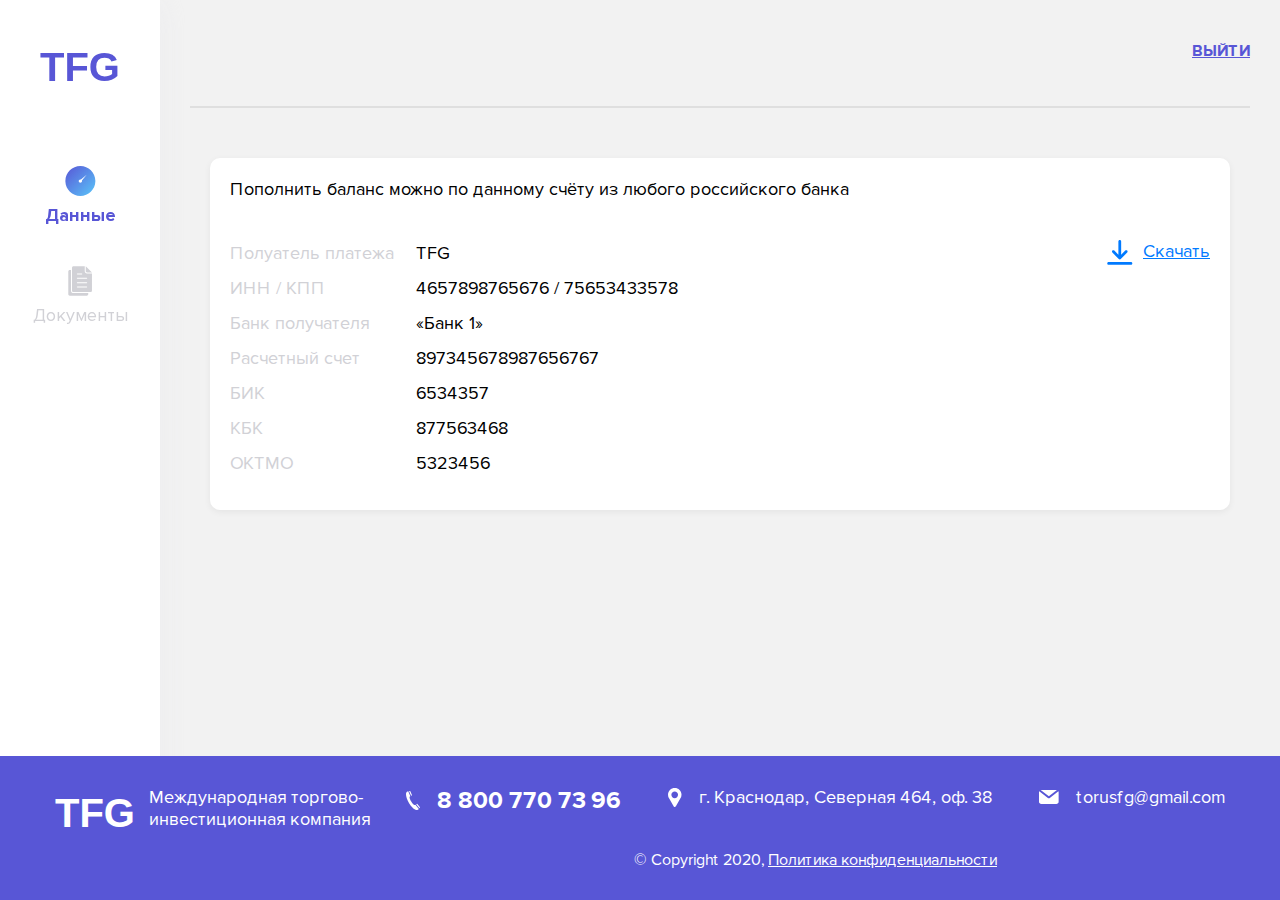
<file: pa-balance.html>
<!DOCTYPE html><html lang="ru">  <head>    <meta charset="utf-8" />    <meta      name="viewport"      content="width=device-width, initial-scale=1, shrink-to-fit=no"    />    <link rel="stylesheet" href="css/style.min.css" />    <title>Главная</title>  </head>  <body class="account">    <div class="container-pa">  <header class="header-account">    <a      onclick="javascript:history.back(); return false;"      class="header-account-crumbs"    >      <svg        width="12"        height="22"        viewBox="0 0 12 22"        fill="none"        xmlns="http://www.w3.org/2000/svg"        class="header-account-crumbs__icon"      >        <g filter="url(#filter0_bd)">          <path            fill-rule="evenodd"            clip-rule="evenodd"            d="M3.62132 10.5L11.5607 2.56066C12.1464 1.97487 12.1464 1.02513 11.5607 0.43934C10.9749 -0.146447 10.0251 -0.146447 9.43934 0.43934L0.43934 9.43934C-0.146447 10.0251 -0.146447 10.9749 0.43934 11.5607L9.43934 20.5607C10.0251 21.1464 10.9749 21.1464 11.5607 20.5607C12.1464 19.9749 12.1464 19.0251 11.5607 18.4393L3.62132 10.5Z"            fill="black"          />        </g>        <defs>          <filter            id="filter0_bd"            x="-27.1828"            y="-27.1828"            width="66.3656"            height="75.3656"            filterUnits="userSpaceOnUse"            color-interpolation-filters="sRGB"          >            <feFlood flood-opacity="0" result="BackgroundImageFix" />            <feGaussianBlur in="BackgroundImage" stdDeviation="13.5914" />            <feComposite              in2="SourceAlpha"              operator="in"              result="effect1_backgroundBlur"            />            <feColorMatrix              in="SourceAlpha"              type="matrix"              values="0 0 0 0 0 0 0 0 0 0 0 0 0 0 0 0 0 0 127 0"            />            <feOffset dy="0.5" />            <feColorMatrix              type="matrix"              values="0 0 0 0 0 0 0 0 0 0 0 0 0 0 0 0 0 0 0.25 0"            />            <feBlend              mode="normal"              in2="effect1_backgroundBlur"              result="effect2_dropShadow"            />            <feBlend              mode="normal"              in="SourceGraphic"              in2="effect2_dropShadow"              result="shape"            />          </filter>        </defs>      </svg>      <span class="header-account-crumbs__text">Пополнить баланс</span>    </a>    <a href="#" class="header-account__exit">выйти</a>    <div class="header-account-mobile">      <a href="index.html" class="header-account-mobile__title">TFG</a>      <span class="header-account-mobile__text">        Международная торгово-<br />инвестиционная компания      </span>    </div>    <div class="header-burger">      <span></span>    </div>  </header>  <div class="account-popup">    <ul class="header-account-group">      <li>        <a href="pa-data.html" class="header-account-group__link">          <svg            width="31"            height="30"            viewBox="0 0 31 30"            fill="none"            xmlns="http://www.w3.org/2000/svg"            class="header-account-group__link-icon"          >            <path              fill-rule="evenodd"              clip-rule="evenodd"              d="M15.3747 0.00415039C23.5542 0.00415039 30.1992 6.55352 30.3631 14.6937L30.3578 15.5202C30.0833 23.5613 23.4822 29.9959 15.3747 29.9959C7.26722 29.9959 0.666844 23.5613 0.392344 15.5205L0.386719 14.6937C0.550594 6.55352 7.19559 0.00415039 15.3747 0.00415039ZM15.3743 16.7603C16.2875 16.7603 17.0273 16.02 17.0273 15.1069C17.0273 14.8984 16.985 14.7012 16.9145 14.5178L21.6578 8.68765L15.9282 13.5559C15.7546 13.4937 15.5697 13.4543 15.3743 13.4543C14.4612 13.4543 13.721 14.1938 13.721 15.1069C13.721 16.0204 14.4612 16.7603 15.3743 16.7603Z"              fill="url(#paint0-mob_linear)"            />            <defs>              <linearGradient                id="paint0-mob_linear"                x1="-14.7514"                y1="15.2999"                x2="15.8401"                y2="45.5759"                gradientUnits="userSpaceOnUse"              >                <stop stop-color="#5856D6" />                <stop offset="1" stop-color="#5AC8FA" />              </linearGradient>            </defs>          </svg>          Данные</a        >      </li>      <li>        <a href="pa-docs.html" class="header-account-group__link">          <svg            class="header-account-group__link-icon"            width="25"            height="30"            viewBox="0 0 25 30"            fill="url(#paint0-mob_linear)"            xmlns="http://www.w3.org/2000/svg"          >            <path              d="M2.99993 24.6429V4H1.74993C0.928502 4 0.285645 4.64286 0.285645 5.46429V28.2857C0.285645 29.1071 0.928502 29.75 1.74993 29.75H18.7856C19.6071 29.75 20.2499 29.1071 20.2499 28.2857V27.1071H5.46422C4.10707 27.1071 2.99993 26 2.99993 24.6429Z"            />            <path              d="M18.9286 6.53571H24L17.75 0.285706V0.32142V5.35713C17.75 5.99999 18.2857 6.53571 18.9286 6.53571Z"            />            <path              fill-rule="evenodd"              clip-rule="evenodd"              d="M16.75 5.35713V0.321411H5.46429C4.64286 0.321411 4 0.964268 4 1.7857V24.6428C4 25.4643 4.64286 26.1071 5.46429 26.1071H22.5C23.3214 26.1071 23.9643 25.4643 23.9643 24.6428V7.5357H18.9286C17.7143 7.5357 16.75 6.57141 16.75 5.35713ZM9.32143 7.42855H13.8571C14.1429 7.42855 14.3571 7.64284 14.3571 7.92855C14.3571 8.21427 14.1429 8.42855 13.8571 8.42855H9.32143C9.03571 8.42855 8.82143 8.21427 8.82143 7.92855C8.78571 7.64284 9.03571 7.42855 9.32143 7.42855ZM9.32143 21.5357H18.7143C18.9643 21.5357 19.2143 21.2857 19.2143 21.0357C19.2143 20.75 19 20.5357 18.7143 20.5357H9.32143C9.03571 20.5357 8.82143 20.75 8.82143 21.0357C8.82143 21.3214 9.03571 21.5357 9.32143 21.5357ZM18.7143 17.1786H9.32143C9.03571 17.1786 8.82143 16.9643 8.82143 16.6786C8.82143 16.3928 9.03571 16.1786 9.32143 16.1786H18.7143C19 16.1786 19.2143 16.3928 19.2143 16.6786C19.2143 16.9643 18.9643 17.1786 18.7143 17.1786ZM18.7143 12.7857C19 12.7857 19.2143 12.5714 19.2143 12.2857C19.2143 12 18.9643 11.7857 18.7143 11.7857H9.32143C9.03571 11.7857 8.82143 12 8.82143 12.2857C8.82143 12.5714 9.03571 12.7857 9.32143 12.7857H18.7143Z"            />            <defs>              <linearGradient                id="paint0-mob_linear"                x1="-14.7514"                y1="15.2999"                x2="15.8401"                y2="45.5759"                gradientUnits="userSpaceOnUse"              >                <stop stop-color="#5856D6" />                <stop offset="1" stop-color="#5AC8FA" />              </linearGradient>            </defs>          </svg>          Документы</a        >      </li>    </ul>  </div></div> <nav class="nav-account">  <a href="index.html" class="nav-account__logo">TFG</a>  <ul class="list-account">    <li class="list-account__item active">      <a href="pa-data.html" class="list-account__link">        <svg          width="31"          height="30"          viewBox="0 0 31 30"          fill="none"          xmlns="http://www.w3.org/2000/svg"          class="list-account__link-icon"        >          <path            fill-rule="evenodd"            clip-rule="evenodd"            d="M15.3747 0.00415039C23.5542 0.00415039 30.1992 6.55352 30.3631 14.6937L30.3578 15.5202C30.0833 23.5613 23.4822 29.9959 15.3747 29.9959C7.26722 29.9959 0.666844 23.5613 0.392344 15.5205L0.386719 14.6937C0.550594 6.55352 7.19559 0.00415039 15.3747 0.00415039ZM15.3743 16.7603C16.2875 16.7603 17.0273 16.02 17.0273 15.1069C17.0273 14.8984 16.985 14.7012 16.9145 14.5178L21.6578 8.68765L15.9282 13.5559C15.7546 13.4937 15.5697 13.4543 15.3743 13.4543C14.4612 13.4543 13.721 14.1938 13.721 15.1069C13.721 16.0204 14.4612 16.7603 15.3743 16.7603Z"            fill="#d1d1d6"          />          <defs>            <linearGradient              id="paint0_linear"              x1="-14.7514"              y1="15.2999"              x2="15.8401"              y2="45.5759"              gradientUnits="userSpaceOnUse"            >              <stop stop-color="#5856D6" />              <stop offset="1" stop-color="#5AC8FA" />            </linearGradient>          </defs>        </svg>        <span class="list-account__link-text">Данные</span>      </a>    </li>    <li class="list-account__item">      <a href="pa-docs.html" class="list-account__link">        <svg          class="list-account__link-icon"          width="25"          height="30"          viewBox="0 0 25 30"          fill="url(#paint0_linear)"          xmlns="http://www.w3.org/2000/svg"        >          <path            d="M2.99993 24.6429V4H1.74993C0.928502 4 0.285645 4.64286 0.285645 5.46429V28.2857C0.285645 29.1071 0.928502 29.75 1.74993 29.75H18.7856C19.6071 29.75 20.2499 29.1071 20.2499 28.2857V27.1071H5.46422C4.10707 27.1071 2.99993 26 2.99993 24.6429Z"          />          <path            d="M18.9286 6.53571H24L17.75 0.285706V0.32142V5.35713C17.75 5.99999 18.2857 6.53571 18.9286 6.53571Z"          />          <path            fill-rule="evenodd"            clip-rule="evenodd"            d="M16.75 5.35713V0.321411H5.46429C4.64286 0.321411 4 0.964268 4 1.7857V24.6428C4 25.4643 4.64286 26.1071 5.46429 26.1071H22.5C23.3214 26.1071 23.9643 25.4643 23.9643 24.6428V7.5357H18.9286C17.7143 7.5357 16.75 6.57141 16.75 5.35713ZM9.32143 7.42855H13.8571C14.1429 7.42855 14.3571 7.64284 14.3571 7.92855C14.3571 8.21427 14.1429 8.42855 13.8571 8.42855H9.32143C9.03571 8.42855 8.82143 8.21427 8.82143 7.92855C8.78571 7.64284 9.03571 7.42855 9.32143 7.42855ZM9.32143 21.5357H18.7143C18.9643 21.5357 19.2143 21.2857 19.2143 21.0357C19.2143 20.75 19 20.5357 18.7143 20.5357H9.32143C9.03571 20.5357 8.82143 20.75 8.82143 21.0357C8.82143 21.3214 9.03571 21.5357 9.32143 21.5357ZM18.7143 17.1786H9.32143C9.03571 17.1786 8.82143 16.9643 8.82143 16.6786C8.82143 16.3928 9.03571 16.1786 9.32143 16.1786H18.7143C19 16.1786 19.2143 16.3928 19.2143 16.6786C19.2143 16.9643 18.9643 17.1786 18.7143 17.1786ZM18.7143 12.7857C19 12.7857 19.2143 12.5714 19.2143 12.2857C19.2143 12 18.9643 11.7857 18.7143 11.7857H9.32143C9.03571 11.7857 8.82143 12 8.82143 12.2857C8.82143 12.5714 9.03571 12.7857 9.32143 12.7857H18.7143Z"          />          <defs>            <linearGradient              id="paint0_linear"              x1="-14.7514"              y1="15.2999"              x2="15.8401"              y2="45.5759"              gradientUnits="userSpaceOnUse"            >              <stop stop-color="#5856D6" />              <stop offset="1" stop-color="#5AC8FA" />            </linearGradient>          </defs>        </svg>        <span class="list-account__link-text">Документы</span>      </a>    </li>  </ul></nav>    <main class="main-account">      <div class="balance-wrapper">        <h3 class="balance-wrapper__title">          Пополнить баланс можно по данному счёту из любого российского банка        </h3>        <div class="balance-inner">          <div class="balance-grid">            <div class="balance-grid__item">              <span class="balance-grid__title">Полуатель платежа</span>            </div>            <div class="balance-grid__item">              <span class="balance-grid__name">TFG</span>            </div>            <div class="balance-grid__item">              <span class="balance-grid__title">ИНН / КПП</span>            </div>            <div class="balance-grid__item">              <span class="balance-grid__name"                >4657898765676 / 75653433578</span              >            </div>            <div class="balance-grid__item">              <span class="balance-grid__title">Банк получателя</span>            </div>            <div class="balance-grid__item">              <span class="balance-grid__name">«Банк 1»</span>            </div>            <div class="balance-grid__item">              <span class="balance-grid__title">Расчетный счет</span>            </div>            <div class="balance-grid__item">              <span class="balance-grid__name">897345678987656767</span>            </div>            <div class="balance-grid__item">              <span class="balance-grid__title">БИК</span>            </div>            <div class="balance-grid__item">              <span class="balance-grid__name">6534357</span>            </div>            <div class="balance-grid__item">              <span class="balance-grid__title">КБК</span>            </div>            <div class="balance-grid__item">              <span class="balance-grid__name">877563468</span>            </div>            <div class="balance-grid__item">              <span class="balance-grid__title">ОКТМО</span>            </div>            <div class="balance-grid__item">              <span class="balance-grid__name">5323456</span>            </div>          </div>          <a href="#" download="" class="balance-inner__download">            <svg              width="26"              height="25"              viewBox="0 0 26 25"              fill="none"              xmlns="http://www.w3.org/2000/svg"            >              <g id="noun_Download_3635352">                <path                  id="Path"                  d="M23.9353 24.8508H1.62033C0.85339 24.8508 0.231445 24.2292 0.231445 23.4619C0.231445 22.6947 0.85339 22.0731 1.62033 22.0731H23.9353C24.7026 22.0731 25.3242 22.6947 25.3242 23.4619C25.3242 24.2292 24.7026 24.8508 23.9353 24.8508Z"                  fill="#007AFF"                />                <path                  id="Path_2"                  d="M20.1889 10.62C19.647 10.0778 18.767 10.0778 18.225 10.62L14.1667 14.6783V1.49363C14.1667 0.726681 13.545 0.104736 12.7778 0.104736C12.0109 0.104736 11.3889 0.726681 11.3889 1.49363V14.6783L7.33088 10.6203C6.78894 10.0781 5.90921 10.0778 5.36671 10.6203C4.82421 11.1628 4.82421 12.042 5.36671 12.5845L11.795 19.0136C11.8592 19.0775 11.9295 19.1353 12.005 19.1858C12.0239 19.1983 12.0453 19.2064 12.0645 19.2181C12.1223 19.2531 12.1806 19.2875 12.2437 19.3136C12.2712 19.3253 12.3012 19.3308 12.3292 19.3403C12.3864 19.36 12.4428 19.3808 12.5028 19.3931C12.5925 19.4111 12.6845 19.4208 12.7775 19.4208C12.8706 19.4208 12.9625 19.4114 13.0523 19.3931C13.1098 19.3814 13.1634 19.3611 13.2181 19.3425C13.2489 19.3322 13.2817 19.3261 13.3117 19.3136C13.3731 19.2881 13.4298 19.2542 13.4862 19.2206C13.507 19.2081 13.5298 19.1995 13.5498 19.1858C13.6256 19.1347 13.6964 19.077 13.7609 19.0125L20.1889 12.5845C20.7314 12.042 20.7314 11.1625 20.1889 10.62Z"                  fill="#007AFF"                />              </g>            </svg>            <span>Скачать</span>          </a>        </div>      </div>    </main>    <footer class="footer-account">  <div class="container">    <div class="footer-account-block">      <h2 class="footer-account__logo">TFG</h2>      <span class="footer-account__name">        Международная торгово-<br />инвестиционная компания      </span>    </div>    <div class="footer-account-block footer-account-contacts">      <ul class="footer-account-list">        <li class="footer-account-list__item">          <a            href="tel:88007707396"            class="footer-account-list__link footer-account-list__link_numbers"          >            <svg              width="14"              height="19"              viewBox="0 0 14 19"              fill="none"              xmlns="http://www.w3.org/2000/svg"            >              <path                d="M5.08097 4.87421L5.73186 4.48254C5.9234 4.37127 6.0049 4.13677 5.92367 3.93069L4.43932 0.381179C4.28761 0.018344 3.7483 -0.0696999 3.06372 0.0505976L5.08097 4.87421Z"                fill="white"              />              <path                d="M9.3814 13.7336L9.01793 13.9523C8.07985 14.5167 6.64738 12.8172 5.25049 10.4957C3.85361 8.17433 3.02281 6.11268 3.96089 5.54821L4.32436 5.3295L2.21372 0.282463C1.79239 0.434739 1.38685 0.62761 1.00283 0.858355C-0.894885 2.00028 -0.0197346 6.93035 2.95637 11.8762C5.93248 16.822 9.87857 19.9042 11.7763 18.7623C12.16 18.5311 12.5204 18.2631 12.8522 17.9621L9.3814 13.7336Z"                fill="white"              />              <path                d="M13.8073 15.9494L11.3662 12.9756C11.2222 12.8073 10.9768 12.7695 10.7888 12.8866L10.1379 13.2783L13.4551 17.3197C13.882 16.7712 14.0568 16.2534 13.8073 15.9494Z"                fill="white"              />            </svg>            <span>8 800 770 73 96</span>          </a>        </li>        <li class="footer-account-list__item">          <div class="footer-account-list__link">            <svg              width="14"              height="19"              viewBox="0 0 14 19"              fill="none"              xmlns="http://www.w3.org/2000/svg"            >              <path                fill-rule="evenodd"                clip-rule="evenodd"                d="M13.5076 6.76498C13.5076 4.90428 12.849 3.31194 11.5317 1.98707C10.2145 0.662432 8.62189 0 6.75382 0C4.88575 0 3.29318 0.662432 1.97591 1.9873C0.658637 3.31194 0 4.9045 0 6.76521C0 8.26824 0.446533 9.61922 1.3396 10.8173L5.76028 18.4753V18.4865H5.77145C6.00967 18.8288 6.33698 19 6.75382 19C7.11841 19 7.42362 18.8549 7.66921 18.5646H7.69154L7.73619 18.4865C7.80317 18.3822 7.85519 18.2929 7.89248 18.2186L12.1457 10.8508C13.0537 9.63017 13.5076 8.26801 13.5076 6.76498ZM9.0423 4.50999C9.68978 5.15769 10.0135 5.94269 10.0135 6.86545C10.0135 7.78844 9.68978 8.57344 9.0423 9.22114C8.39483 9.86861 7.60982 10.1924 6.68684 10.1924C5.77145 10.1924 4.99001 9.86839 4.34254 9.22114C3.69506 8.57344 3.37133 7.78844 3.37133 6.86545C3.37133 5.94269 3.69506 5.15746 4.34254 4.50999C4.99001 3.85537 5.77145 3.52784 6.68684 3.52784C7.6096 3.52784 8.39483 3.85515 9.0423 4.50999Z"                fill="white"              />            </svg>            <span>г. Краснодар, Северная 464, оф. 38</span>          </div>        </li>        <li class="footer-account-list__item">          <a href="mailto:torusfg@gmail.com" class="footer-account-list__link">            <svg              width="20"              height="14"              viewBox="0 0 20 14"              fill="none"              xmlns="http://www.w3.org/2000/svg"            >              <path                fill-rule="evenodd"                clip-rule="evenodd"                d="M2.28911 0H17.3459C17.5589 0 17.7654 0.0295551 17.9614 0.0846532L9.8417 6.28105L1.68531 0.0815773C1.87788 0.0284852 2.08035 0 2.28911 0ZM19.4121 1.30671L10.4614 8.13767C10.1045 8.42052 9.57891 8.42052 9.22198 8.13767L0.226678 1.29882C0.0814436 1.59891 0 1.93512 0 2.28925V11.7108C0 12.9699 1.03015 14 2.28925 14H17.346C18.605 14 19.6353 12.9699 19.6353 11.7108V2.28925C19.6353 1.9382 19.555 1.6048 19.4121 1.30671Z"                fill="white"              />            </svg>            <span>torusfg@gmail.com</span>          </a>        </li>      </ul>      <div class="footer-account-copyright">        <span>&copy; Copyright 2020,</span>        <a href="#">Политика конфиденциальности</a>      </div>    </div>  </div></footer> <script  src="https://code.jquery.com/jquery-3.5.1.slim.min.js"  integrity="sha256-4+XzXVhsDmqanXGHaHvgh1gMQKX40OUvDEBTu8JcmNs="  crossorigin="anonymous"></script><!-- Slick Slider<script type="text/javascript" src="//cdn.jsdelivr.net/npm/slick-carousel@1.8.1/slick/slick.min.js"></script> --><script src="js/script.min.js"></script>  </body></html>
</file>
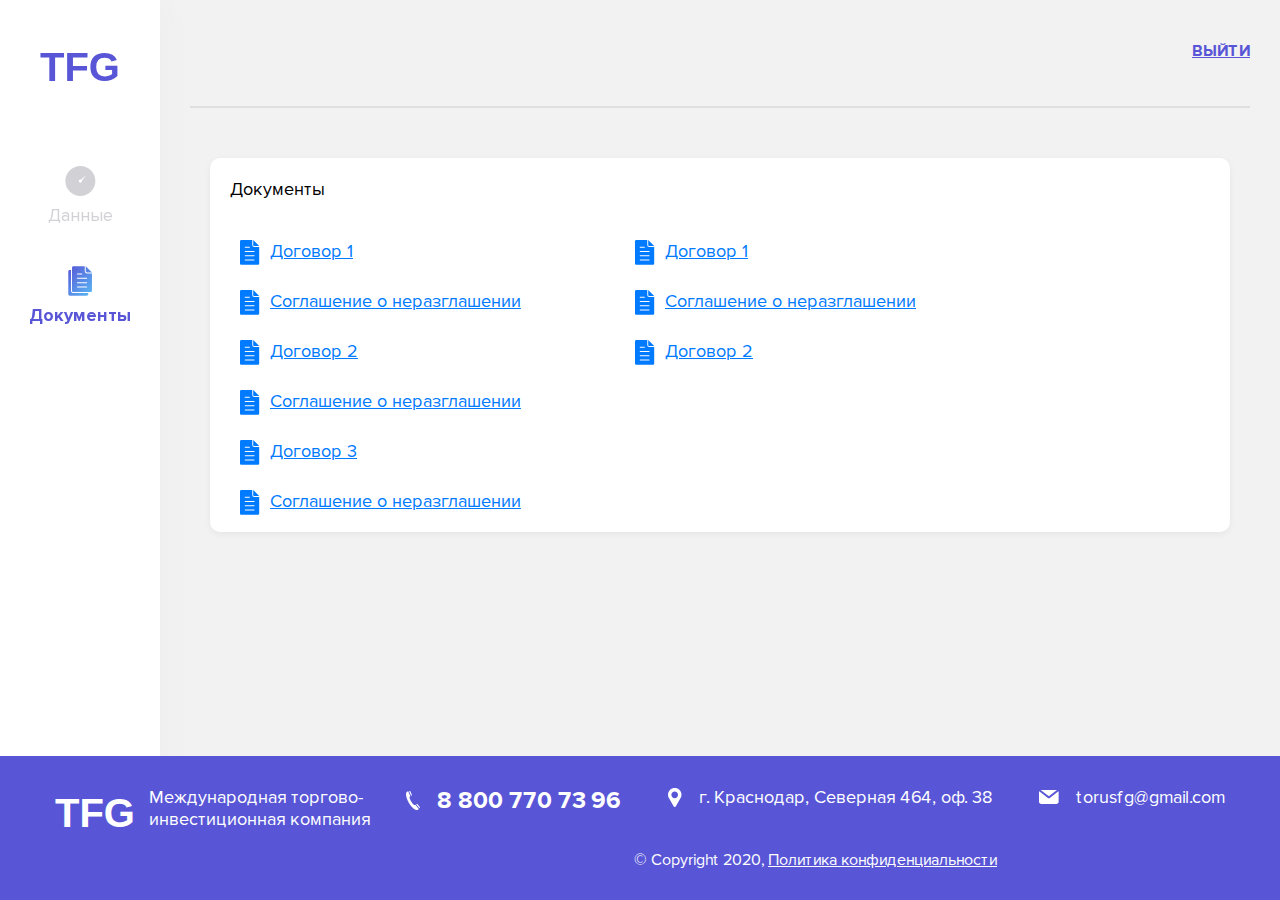
<file: pa-docs.html>
<!DOCTYPE html>
<html lang="ru">
  <head>
    <meta charset="utf-8" />
    <meta
      name="viewport"
      content="width=device-width, initial-scale=1, shrink-to-fit=no"
    />
    <link rel="stylesheet" href="css/style.min.css" />
    <title>Главная</title>
  </head>
  <body class="account">
    <div class="container-pa">
      <header class="header-account">
        <a
          onclick="javascript:history.back(); return false;"
          class="header-account-crumbs"
        >
          <svg
            width="12"
            height="22"
            viewBox="0 0 12 22"
            fill="none"
            xmlns="http://www.w3.org/2000/svg"
            class="header-account-crumbs__icon"
          >
            <g filter="url(#filter0_bd)">
              <path
                fill-rule="evenodd"
                clip-rule="evenodd"
                d="M3.62132 10.5L11.5607 2.56066C12.1464 1.97487 12.1464 1.02513 11.5607 0.43934C10.9749 -0.146447 10.0251 -0.146447 9.43934 0.43934L0.43934 9.43934C-0.146447 10.0251 -0.146447 10.9749 0.43934 11.5607L9.43934 20.5607C10.0251 21.1464 10.9749 21.1464 11.5607 20.5607C12.1464 19.9749 12.1464 19.0251 11.5607 18.4393L3.62132 10.5Z"
                fill="black"
              />
            </g>
            <defs>
              <filter
                id="filter0_bd"
                x="-27.1828"
                y="-27.1828"
                width="66.3656"
                height="75.3656"
                filterUnits="userSpaceOnUse"
                color-interpolation-filters="sRGB"
              >
                <feFlood flood-opacity="0" result="BackgroundImageFix" />
                <feGaussianBlur in="BackgroundImage" stdDeviation="13.5914" />
                <feComposite
                  in2="SourceAlpha"
                  operator="in"
                  result="effect1_backgroundBlur"
                />
                <feColorMatrix
                  in="SourceAlpha"
                  type="matrix"
                  values="0 0 0 0 0 0 0 0 0 0 0 0 0 0 0 0 0 0 127 0"
                />
                <feOffset dy="0.5" />
                <feColorMatrix
                  type="matrix"
                  values="0 0 0 0 0 0 0 0 0 0 0 0 0 0 0 0 0 0 0.25 0"
                />
                <feBlend
                  mode="normal"
                  in2="effect1_backgroundBlur"
                  result="effect2_dropShadow"
                />
                <feBlend
                  mode="normal"
                  in="SourceGraphic"
                  in2="effect2_dropShadow"
                  result="shape"
                />
              </filter>
            </defs>
          </svg>
          <span class="header-account-crumbs__text">Пополнить баланс</span>
        </a>
        <a href="#" class="header-account__exit">выйти</a>
        <div class="header-account-mobile">
          <a href="index.html" class="header-account-mobile__title">TFG</a>
          <span class="header-account-mobile__text">
            Международная торгово-<br />инвестиционная компания
          </span>
        </div>
        <div class="header-burger">
          <span></span>
        </div>
      </header>
      <div class="account-popup">
        <ul class="header-account-group">
          <li>
            <a href="pa-data.html" class="header-account-group__link">
              <svg
                width="31"
                height="30"
                viewBox="0 0 31 30"
                fill="none"
                xmlns="http://www.w3.org/2000/svg"
                class="header-account-group__link-icon"
              >
                <path
                  fill-rule="evenodd"
                  clip-rule="evenodd"
                  d="M15.3747 0.00415039C23.5542 0.00415039 30.1992 6.55352 30.3631 14.6937L30.3578 15.5202C30.0833 23.5613 23.4822 29.9959 15.3747 29.9959C7.26722 29.9959 0.666844 23.5613 0.392344 15.5205L0.386719 14.6937C0.550594 6.55352 7.19559 0.00415039 15.3747 0.00415039ZM15.3743 16.7603C16.2875 16.7603 17.0273 16.02 17.0273 15.1069C17.0273 14.8984 16.985 14.7012 16.9145 14.5178L21.6578 8.68765L15.9282 13.5559C15.7546 13.4937 15.5697 13.4543 15.3743 13.4543C14.4612 13.4543 13.721 14.1938 13.721 15.1069C13.721 16.0204 14.4612 16.7603 15.3743 16.7603Z"
                  fill="url(#paint0-mob_linear)"
                />
                <defs>
                  <linearGradient
                    id="paint0-mob_linear"
                    x1="-14.7514"
                    y1="15.2999"
                    x2="15.8401"
                    y2="45.5759"
                    gradientUnits="userSpaceOnUse"
                  >
                    <stop stop-color="#5856D6" />
                    <stop offset="1" stop-color="#5AC8FA" />
                  </linearGradient>
                </defs>
              </svg>
              Данные</a
            >
          </li>
          <li>
            <a href="pa-docs.html" class="header-account-group__link">
              <svg
                class="header-account-group__link-icon"
                width="25"
                height="30"
                viewBox="0 0 25 30"
                fill="url(#paint0-mob_linear)"
                xmlns="http://www.w3.org/2000/svg"
              >
                <path
                  d="M2.99993 24.6429V4H1.74993C0.928502 4 0.285645 4.64286 0.285645 5.46429V28.2857C0.285645 29.1071 0.928502 29.75 1.74993 29.75H18.7856C19.6071 29.75 20.2499 29.1071 20.2499 28.2857V27.1071H5.46422C4.10707 27.1071 2.99993 26 2.99993 24.6429Z"
                />
                <path
                  d="M18.9286 6.53571H24L17.75 0.285706V0.32142V5.35713C17.75 5.99999 18.2857 6.53571 18.9286 6.53571Z"
                />
                <path
                  fill-rule="evenodd"
                  clip-rule="evenodd"
                  d="M16.75 5.35713V0.321411H5.46429C4.64286 0.321411 4 0.964268 4 1.7857V24.6428C4 25.4643 4.64286 26.1071 5.46429 26.1071H22.5C23.3214 26.1071 23.9643 25.4643 23.9643 24.6428V7.5357H18.9286C17.7143 7.5357 16.75 6.57141 16.75 5.35713ZM9.32143 7.42855H13.8571C14.1429 7.42855 14.3571 7.64284 14.3571 7.92855C14.3571 8.21427 14.1429 8.42855 13.8571 8.42855H9.32143C9.03571 8.42855 8.82143 8.21427 8.82143 7.92855C8.78571 7.64284 9.03571 7.42855 9.32143 7.42855ZM9.32143 21.5357H18.7143C18.9643 21.5357 19.2143 21.2857 19.2143 21.0357C19.2143 20.75 19 20.5357 18.7143 20.5357H9.32143C9.03571 20.5357 8.82143 20.75 8.82143 21.0357C8.82143 21.3214 9.03571 21.5357 9.32143 21.5357ZM18.7143 17.1786H9.32143C9.03571 17.1786 8.82143 16.9643 8.82143 16.6786C8.82143 16.3928 9.03571 16.1786 9.32143 16.1786H18.7143C19 16.1786 19.2143 16.3928 19.2143 16.6786C19.2143 16.9643 18.9643 17.1786 18.7143 17.1786ZM18.7143 12.7857C19 12.7857 19.2143 12.5714 19.2143 12.2857C19.2143 12 18.9643 11.7857 18.7143 11.7857H9.32143C9.03571 11.7857 8.82143 12 8.82143 12.2857C8.82143 12.5714 9.03571 12.7857 9.32143 12.7857H18.7143Z"
                />
                <defs>
                  <linearGradient
                    id="paint0-mob_linear"
                    x1="-14.7514"
                    y1="15.2999"
                    x2="15.8401"
                    y2="45.5759"
                    gradientUnits="userSpaceOnUse"
                  >
                    <stop stop-color="#5856D6" />
                    <stop offset="1" stop-color="#5AC8FA" />
                  </linearGradient>
                </defs>
              </svg>
              Документы</a
            >
          </li>
        </ul>
      </div>
    </div>
    <nav class="nav-account">
      <a href="index.html" class="nav-account__logo">TFG</a>
      <ul class="list-account">
        <li class="list-account__item">
          <a href="pa-data.html" class="list-account__link">
            <svg
              width="31"
              height="30"
              viewBox="0 0 31 30"
              fill="none"
              xmlns="http://www.w3.org/2000/svg"
              class="list-account__link-icon"
            >
              <path
                fill-rule="evenodd"
                clip-rule="evenodd"
                d="M15.3747 0.00415039C23.5542 0.00415039 30.1992 6.55352 30.3631 14.6937L30.3578 15.5202C30.0833 23.5613 23.4822 29.9959 15.3747 29.9959C7.26722 29.9959 0.666844 23.5613 0.392344 15.5205L0.386719 14.6937C0.550594 6.55352 7.19559 0.00415039 15.3747 0.00415039ZM15.3743 16.7603C16.2875 16.7603 17.0273 16.02 17.0273 15.1069C17.0273 14.8984 16.985 14.7012 16.9145 14.5178L21.6578 8.68765L15.9282 13.5559C15.7546 13.4937 15.5697 13.4543 15.3743 13.4543C14.4612 13.4543 13.721 14.1938 13.721 15.1069C13.721 16.0204 14.4612 16.7603 15.3743 16.7603Z"
                fill="#d1d1d6"
              />
              <defs>
                <linearGradient
                  id="paint0_linear"
                  x1="-14.7514"
                  y1="15.2999"
                  x2="15.8401"
                  y2="45.5759"
                  gradientUnits="userSpaceOnUse"
                >
                  <stop stop-color="#5856D6" />
                  <stop offset="1" stop-color="#5AC8FA" />
                </linearGradient>
              </defs>
            </svg>
            <span class="list-account__link-text">Данные</span>
          </a>
        </li>
        <li class="list-account__item active">
          <a href="pa-docs.html" class="list-account__link">
            <svg
              class="list-account__link-icon"
              width="25"
              height="30"
              viewBox="0 0 25 30"
              fill="url(#paint0_linear)"
              xmlns="http://www.w3.org/2000/svg"
            >
              <path
                d="M2.99993 24.6429V4H1.74993C0.928502 4 0.285645 4.64286 0.285645 5.46429V28.2857C0.285645 29.1071 0.928502 29.75 1.74993 29.75H18.7856C19.6071 29.75 20.2499 29.1071 20.2499 28.2857V27.1071H5.46422C4.10707 27.1071 2.99993 26 2.99993 24.6429Z"
              />
              <path
                d="M18.9286 6.53571H24L17.75 0.285706V0.32142V5.35713C17.75 5.99999 18.2857 6.53571 18.9286 6.53571Z"
              />
              <path
                fill-rule="evenodd"
                clip-rule="evenodd"
                d="M16.75 5.35713V0.321411H5.46429C4.64286 0.321411 4 0.964268 4 1.7857V24.6428C4 25.4643 4.64286 26.1071 5.46429 26.1071H22.5C23.3214 26.1071 23.9643 25.4643 23.9643 24.6428V7.5357H18.9286C17.7143 7.5357 16.75 6.57141 16.75 5.35713ZM9.32143 7.42855H13.8571C14.1429 7.42855 14.3571 7.64284 14.3571 7.92855C14.3571 8.21427 14.1429 8.42855 13.8571 8.42855H9.32143C9.03571 8.42855 8.82143 8.21427 8.82143 7.92855C8.78571 7.64284 9.03571 7.42855 9.32143 7.42855ZM9.32143 21.5357H18.7143C18.9643 21.5357 19.2143 21.2857 19.2143 21.0357C19.2143 20.75 19 20.5357 18.7143 20.5357H9.32143C9.03571 20.5357 8.82143 20.75 8.82143 21.0357C8.82143 21.3214 9.03571 21.5357 9.32143 21.5357ZM18.7143 17.1786H9.32143C9.03571 17.1786 8.82143 16.9643 8.82143 16.6786C8.82143 16.3928 9.03571 16.1786 9.32143 16.1786H18.7143C19 16.1786 19.2143 16.3928 19.2143 16.6786C19.2143 16.9643 18.9643 17.1786 18.7143 17.1786ZM18.7143 12.7857C19 12.7857 19.2143 12.5714 19.2143 12.2857C19.2143 12 18.9643 11.7857 18.7143 11.7857H9.32143C9.03571 11.7857 8.82143 12 8.82143 12.2857C8.82143 12.5714 9.03571 12.7857 9.32143 12.7857H18.7143Z"
              />
              <defs>
                <linearGradient
                  id="paint0_linear"
                  x1="-14.7514"
                  y1="15.2999"
                  x2="15.8401"
                  y2="45.5759"
                  gradientUnits="userSpaceOnUse"
                >
                  <stop stop-color="#5856D6" />
                  <stop offset="1" stop-color="#5AC8FA" />
                </linearGradient>
              </defs>
            </svg>
            <span class="list-account__link-text">Документы</span>
          </a>
        </li>
      </ul>
    </nav>

    <main class="main-account">
      <div class="docs-wrapper">
        <h3 class="docs-wrapper__title">Документы</h3>
        <ul class="docs-list">
          <li class="docs-list__item">
            <a href="#" class="docs-list__link" download="">Договор 1</a>
          </li>
          <li class="docs-list__item">
            <a href="#" class="docs-list__link" download=""
              >Соглашение о неразглашении</a
            >
          </li>
          <li class="docs-list__item">
            <a href="#" class="docs-list__link" download="">Договор 2</a>
          </li>
          <li class="docs-list__item">
            <a href="#" class="docs-list__link" download=""
              >Соглашение о неразглашении</a
            >
          </li>
          <li class="docs-list__item">
            <a href="#" class="docs-list__link" download="">Договор 3</a>
          </li>
          <li class="docs-list__item">
            <a href="#" class="docs-list__link" download=""
              >Соглашение о неразглашении</a
            >
          </li>
          <li class="docs-list__item">
            <a href="#" class="docs-list__link" download="">Договор 1</a>
          </li>
          <li class="docs-list__item">
            <a href="#" class="docs-list__link" download=""
              >Соглашение о неразглашении</a
            >
          </li>
          <li class="docs-list__item">
            <a href="#" class="docs-list__link" download="">Договор 2</a>
          </li>
        </ul>
      </div>
    </main>
    <footer class="footer-account">
      <div class="container">
        <div class="footer-account-block">
          <h2 class="footer-account__logo">TFG</h2>
          <span class="footer-account__name">
            Международная торгово-<br />инвестиционная компания
          </span>
        </div>
        <div class="footer-account-block footer-account-contacts">
          <ul class="footer-account-list">
            <li class="footer-account-list__item">
              <a
                href="tel:88007707396"
                class="footer-account-list__link footer-account-list__link_numbers"
              >
                <svg
                  width="14"
                  height="19"
                  viewBox="0 0 14 19"
                  fill="none"
                  xmlns="http://www.w3.org/2000/svg"
                >
                  <path
                    d="M5.08097 4.87421L5.73186 4.48254C5.9234 4.37127 6.0049 4.13677 5.92367 3.93069L4.43932 0.381179C4.28761 0.018344 3.7483 -0.0696999 3.06372 0.0505976L5.08097 4.87421Z"
                    fill="white"
                  />
                  <path
                    d="M9.3814 13.7336L9.01793 13.9523C8.07985 14.5167 6.64738 12.8172 5.25049 10.4957C3.85361 8.17433 3.02281 6.11268 3.96089 5.54821L4.32436 5.3295L2.21372 0.282463C1.79239 0.434739 1.38685 0.62761 1.00283 0.858355C-0.894885 2.00028 -0.0197346 6.93035 2.95637 11.8762C5.93248 16.822 9.87857 19.9042 11.7763 18.7623C12.16 18.5311 12.5204 18.2631 12.8522 17.9621L9.3814 13.7336Z"
                    fill="white"
                  />
                  <path
                    d="M13.8073 15.9494L11.3662 12.9756C11.2222 12.8073 10.9768 12.7695 10.7888 12.8866L10.1379 13.2783L13.4551 17.3197C13.882 16.7712 14.0568 16.2534 13.8073 15.9494Z"
                    fill="white"
                  />
                </svg>
                <span>8 800 770 73 96</span>
              </a>
            </li>
            <li class="footer-account-list__item">
              <div class="footer-account-list__link">
                <svg
                  width="14"
                  height="19"
                  viewBox="0 0 14 19"
                  fill="none"
                  xmlns="http://www.w3.org/2000/svg"
                >
                  <path
                    fill-rule="evenodd"
                    clip-rule="evenodd"
                    d="M13.5076 6.76498C13.5076 4.90428 12.849 3.31194 11.5317 1.98707C10.2145 0.662432 8.62189 0 6.75382 0C4.88575 0 3.29318 0.662432 1.97591 1.9873C0.658637 3.31194 0 4.9045 0 6.76521C0 8.26824 0.446533 9.61922 1.3396 10.8173L5.76028 18.4753V18.4865H5.77145C6.00967 18.8288 6.33698 19 6.75382 19C7.11841 19 7.42362 18.8549 7.66921 18.5646H7.69154L7.73619 18.4865C7.80317 18.3822 7.85519 18.2929 7.89248 18.2186L12.1457 10.8508C13.0537 9.63017 13.5076 8.26801 13.5076 6.76498ZM9.0423 4.50999C9.68978 5.15769 10.0135 5.94269 10.0135 6.86545C10.0135 7.78844 9.68978 8.57344 9.0423 9.22114C8.39483 9.86861 7.60982 10.1924 6.68684 10.1924C5.77145 10.1924 4.99001 9.86839 4.34254 9.22114C3.69506 8.57344 3.37133 7.78844 3.37133 6.86545C3.37133 5.94269 3.69506 5.15746 4.34254 4.50999C4.99001 3.85537 5.77145 3.52784 6.68684 3.52784C7.6096 3.52784 8.39483 3.85515 9.0423 4.50999Z"
                    fill="white"
                  />
                </svg>
                <span>г. Краснодар, Северная 464, оф. 38</span>
              </div>
            </li>
            <li class="footer-account-list__item">
              <a
                href="mailto:torusfg@gmail.com"
                class="footer-account-list__link"
              >
                <svg
                  width="20"
                  height="14"
                  viewBox="0 0 20 14"
                  fill="none"
                  xmlns="http://www.w3.org/2000/svg"
                >
                  <path
                    fill-rule="evenodd"
                    clip-rule="evenodd"
                    d="M2.28911 0H17.3459C17.5589 0 17.7654 0.0295551 17.9614 0.0846532L9.8417 6.28105L1.68531 0.0815773C1.87788 0.0284852 2.08035 0 2.28911 0ZM19.4121 1.30671L10.4614 8.13767C10.1045 8.42052 9.57891 8.42052 9.22198 8.13767L0.226678 1.29882C0.0814436 1.59891 0 1.93512 0 2.28925V11.7108C0 12.9699 1.03015 14 2.28925 14H17.346C18.605 14 19.6353 12.9699 19.6353 11.7108V2.28925C19.6353 1.9382 19.555 1.6048 19.4121 1.30671Z"
                    fill="white"
                  />
                </svg>
                <span>torusfg@gmail.com</span>
              </a>
            </li>
          </ul>
          <div class="footer-account-copyright">
            <span>&copy; Copyright 2020,</span>
            <a href="#">Политика конфиденциальности</a>
          </div>
        </div>
      </div>
    </footer>
    <script
      src="https://code.jquery.com/jquery-3.5.1.slim.min.js"
      integrity="sha256-4+XzXVhsDmqanXGHaHvgh1gMQKX40OUvDEBTu8JcmNs="
      crossorigin="anonymous"
    ></script>
    <!-- Slick Slider
<script
 type="text/javascript"
 src="//cdn.jsdelivr.net/npm/slick-carousel@1.8.1/slick/slick.min.js"
></script> -->
    <script src="js/script.min.js"></script>
  </body>
</html>
</file>
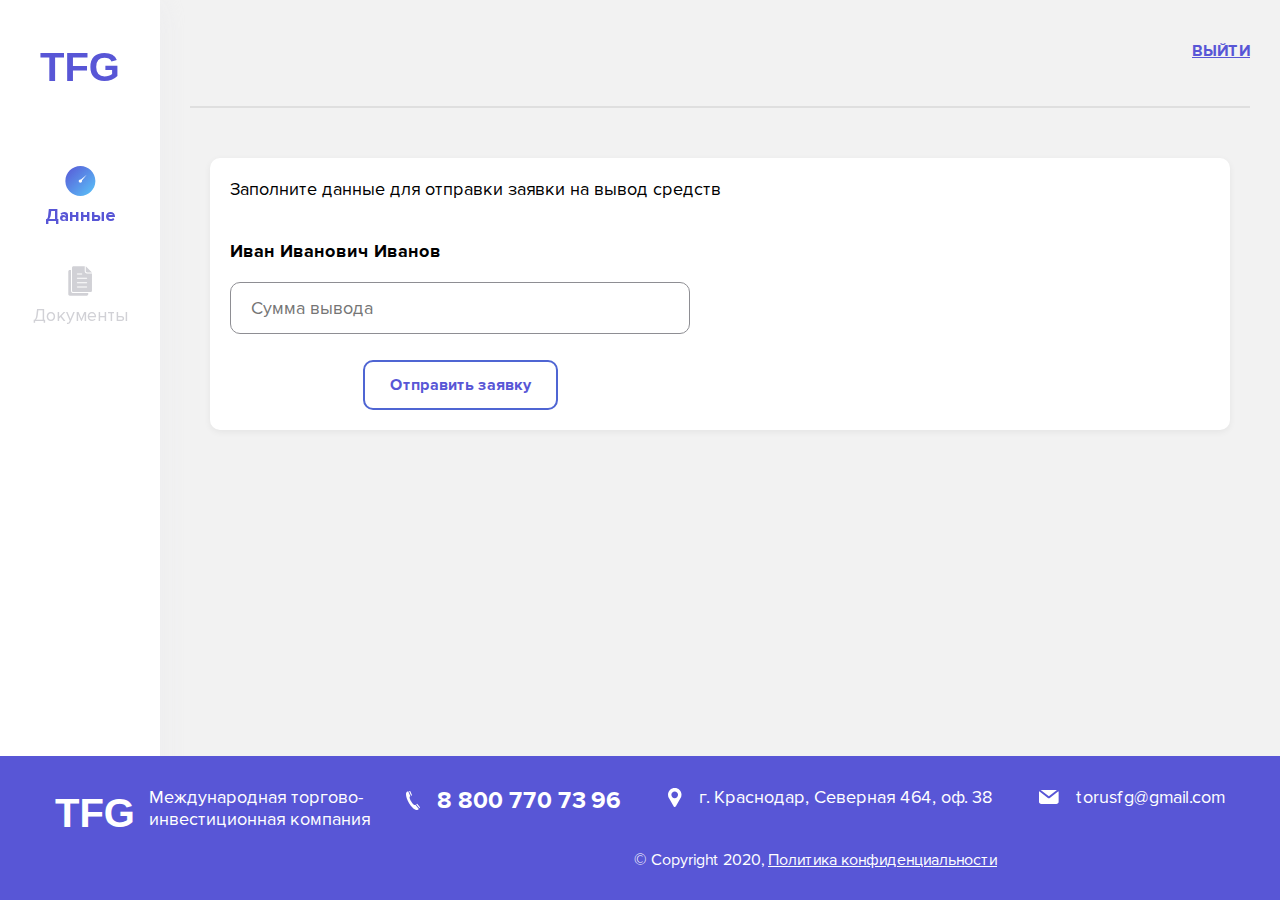
<file: pa-withdraw.html>
<!DOCTYPE html><html lang="ru">  <head>    <meta charset="utf-8" />    <meta      name="viewport"      content="width=device-width, initial-scale=1, shrink-to-fit=no"    />    <link rel="stylesheet" href="css/style.min.css" />    <title>Главная</title>  </head>  <body class="account">    <div class="container-pa">  <header class="header-account">    <a      onclick="javascript:history.back(); return false;"      class="header-account-crumbs"    >      <svg        width="12"        height="22"        viewBox="0 0 12 22"        fill="none"        xmlns="http://www.w3.org/2000/svg"        class="header-account-crumbs__icon"      >        <g filter="url(#filter0_bd)">          <path            fill-rule="evenodd"            clip-rule="evenodd"            d="M3.62132 10.5L11.5607 2.56066C12.1464 1.97487 12.1464 1.02513 11.5607 0.43934C10.9749 -0.146447 10.0251 -0.146447 9.43934 0.43934L0.43934 9.43934C-0.146447 10.0251 -0.146447 10.9749 0.43934 11.5607L9.43934 20.5607C10.0251 21.1464 10.9749 21.1464 11.5607 20.5607C12.1464 19.9749 12.1464 19.0251 11.5607 18.4393L3.62132 10.5Z"            fill="black"          />        </g>        <defs>          <filter            id="filter0_bd"            x="-27.1828"            y="-27.1828"            width="66.3656"            height="75.3656"            filterUnits="userSpaceOnUse"            color-interpolation-filters="sRGB"          >            <feFlood flood-opacity="0" result="BackgroundImageFix" />            <feGaussianBlur in="BackgroundImage" stdDeviation="13.5914" />            <feComposite              in2="SourceAlpha"              operator="in"              result="effect1_backgroundBlur"            />            <feColorMatrix              in="SourceAlpha"              type="matrix"              values="0 0 0 0 0 0 0 0 0 0 0 0 0 0 0 0 0 0 127 0"            />            <feOffset dy="0.5" />            <feColorMatrix              type="matrix"              values="0 0 0 0 0 0 0 0 0 0 0 0 0 0 0 0 0 0 0.25 0"            />            <feBlend              mode="normal"              in2="effect1_backgroundBlur"              result="effect2_dropShadow"            />            <feBlend              mode="normal"              in="SourceGraphic"              in2="effect2_dropShadow"              result="shape"            />          </filter>        </defs>      </svg>      <span class="header-account-crumbs__text">Пополнить баланс</span>    </a>    <a href="#" class="header-account__exit">выйти</a>    <div class="header-account-mobile">      <a href="index.html" class="header-account-mobile__title">TFG</a>      <span class="header-account-mobile__text">        Международная торгово-<br />инвестиционная компания      </span>    </div>    <div class="header-burger">      <span></span>    </div>  </header>  <div class="account-popup">    <ul class="header-account-group">      <li>        <a href="pa-data.html" class="header-account-group__link">          <svg            width="31"            height="30"            viewBox="0 0 31 30"            fill="none"            xmlns="http://www.w3.org/2000/svg"            class="header-account-group__link-icon"          >            <path              fill-rule="evenodd"              clip-rule="evenodd"              d="M15.3747 0.00415039C23.5542 0.00415039 30.1992 6.55352 30.3631 14.6937L30.3578 15.5202C30.0833 23.5613 23.4822 29.9959 15.3747 29.9959C7.26722 29.9959 0.666844 23.5613 0.392344 15.5205L0.386719 14.6937C0.550594 6.55352 7.19559 0.00415039 15.3747 0.00415039ZM15.3743 16.7603C16.2875 16.7603 17.0273 16.02 17.0273 15.1069C17.0273 14.8984 16.985 14.7012 16.9145 14.5178L21.6578 8.68765L15.9282 13.5559C15.7546 13.4937 15.5697 13.4543 15.3743 13.4543C14.4612 13.4543 13.721 14.1938 13.721 15.1069C13.721 16.0204 14.4612 16.7603 15.3743 16.7603Z"              fill="url(#paint0-mob_linear)"            />            <defs>              <linearGradient                id="paint0-mob_linear"                x1="-14.7514"                y1="15.2999"                x2="15.8401"                y2="45.5759"                gradientUnits="userSpaceOnUse"              >                <stop stop-color="#5856D6" />                <stop offset="1" stop-color="#5AC8FA" />              </linearGradient>            </defs>          </svg>          Данные</a        >      </li>      <li>        <a href="pa-docs.html" class="header-account-group__link">          <svg            class="header-account-group__link-icon"            width="25"            height="30"            viewBox="0 0 25 30"            fill="url(#paint0-mob_linear)"            xmlns="http://www.w3.org/2000/svg"          >            <path              d="M2.99993 24.6429V4H1.74993C0.928502 4 0.285645 4.64286 0.285645 5.46429V28.2857C0.285645 29.1071 0.928502 29.75 1.74993 29.75H18.7856C19.6071 29.75 20.2499 29.1071 20.2499 28.2857V27.1071H5.46422C4.10707 27.1071 2.99993 26 2.99993 24.6429Z"            />            <path              d="M18.9286 6.53571H24L17.75 0.285706V0.32142V5.35713C17.75 5.99999 18.2857 6.53571 18.9286 6.53571Z"            />            <path              fill-rule="evenodd"              clip-rule="evenodd"              d="M16.75 5.35713V0.321411H5.46429C4.64286 0.321411 4 0.964268 4 1.7857V24.6428C4 25.4643 4.64286 26.1071 5.46429 26.1071H22.5C23.3214 26.1071 23.9643 25.4643 23.9643 24.6428V7.5357H18.9286C17.7143 7.5357 16.75 6.57141 16.75 5.35713ZM9.32143 7.42855H13.8571C14.1429 7.42855 14.3571 7.64284 14.3571 7.92855C14.3571 8.21427 14.1429 8.42855 13.8571 8.42855H9.32143C9.03571 8.42855 8.82143 8.21427 8.82143 7.92855C8.78571 7.64284 9.03571 7.42855 9.32143 7.42855ZM9.32143 21.5357H18.7143C18.9643 21.5357 19.2143 21.2857 19.2143 21.0357C19.2143 20.75 19 20.5357 18.7143 20.5357H9.32143C9.03571 20.5357 8.82143 20.75 8.82143 21.0357C8.82143 21.3214 9.03571 21.5357 9.32143 21.5357ZM18.7143 17.1786H9.32143C9.03571 17.1786 8.82143 16.9643 8.82143 16.6786C8.82143 16.3928 9.03571 16.1786 9.32143 16.1786H18.7143C19 16.1786 19.2143 16.3928 19.2143 16.6786C19.2143 16.9643 18.9643 17.1786 18.7143 17.1786ZM18.7143 12.7857C19 12.7857 19.2143 12.5714 19.2143 12.2857C19.2143 12 18.9643 11.7857 18.7143 11.7857H9.32143C9.03571 11.7857 8.82143 12 8.82143 12.2857C8.82143 12.5714 9.03571 12.7857 9.32143 12.7857H18.7143Z"            />            <defs>              <linearGradient                id="paint0-mob_linear"                x1="-14.7514"                y1="15.2999"                x2="15.8401"                y2="45.5759"                gradientUnits="userSpaceOnUse"              >                <stop stop-color="#5856D6" />                <stop offset="1" stop-color="#5AC8FA" />              </linearGradient>            </defs>          </svg>          Документы</a        >      </li>    </ul>  </div></div> <nav class="nav-account">  <a href="index.html" class="nav-account__logo">TFG</a>  <ul class="list-account">    <li class="list-account__item active">      <a href="pa-data.html" class="list-account__link">        <svg          width="31"          height="30"          viewBox="0 0 31 30"          fill="none"          xmlns="http://www.w3.org/2000/svg"          class="list-account__link-icon"        >          <path            fill-rule="evenodd"            clip-rule="evenodd"            d="M15.3747 0.00415039C23.5542 0.00415039 30.1992 6.55352 30.3631 14.6937L30.3578 15.5202C30.0833 23.5613 23.4822 29.9959 15.3747 29.9959C7.26722 29.9959 0.666844 23.5613 0.392344 15.5205L0.386719 14.6937C0.550594 6.55352 7.19559 0.00415039 15.3747 0.00415039ZM15.3743 16.7603C16.2875 16.7603 17.0273 16.02 17.0273 15.1069C17.0273 14.8984 16.985 14.7012 16.9145 14.5178L21.6578 8.68765L15.9282 13.5559C15.7546 13.4937 15.5697 13.4543 15.3743 13.4543C14.4612 13.4543 13.721 14.1938 13.721 15.1069C13.721 16.0204 14.4612 16.7603 15.3743 16.7603Z"            fill="#d1d1d6"          />          <defs>            <linearGradient              id="paint0_linear"              x1="-14.7514"              y1="15.2999"              x2="15.8401"              y2="45.5759"              gradientUnits="userSpaceOnUse"            >              <stop stop-color="#5856D6" />              <stop offset="1" stop-color="#5AC8FA" />            </linearGradient>          </defs>        </svg>        <span class="list-account__link-text">Данные</span>      </a>    </li>    <li class="list-account__item">      <a href="pa-docs.html" class="list-account__link">        <svg          class="list-account__link-icon"          width="25"          height="30"          viewBox="0 0 25 30"          fill="url(#paint0_linear)"          xmlns="http://www.w3.org/2000/svg"        >          <path            d="M2.99993 24.6429V4H1.74993C0.928502 4 0.285645 4.64286 0.285645 5.46429V28.2857C0.285645 29.1071 0.928502 29.75 1.74993 29.75H18.7856C19.6071 29.75 20.2499 29.1071 20.2499 28.2857V27.1071H5.46422C4.10707 27.1071 2.99993 26 2.99993 24.6429Z"          />          <path            d="M18.9286 6.53571H24L17.75 0.285706V0.32142V5.35713C17.75 5.99999 18.2857 6.53571 18.9286 6.53571Z"          />          <path            fill-rule="evenodd"            clip-rule="evenodd"            d="M16.75 5.35713V0.321411H5.46429C4.64286 0.321411 4 0.964268 4 1.7857V24.6428C4 25.4643 4.64286 26.1071 5.46429 26.1071H22.5C23.3214 26.1071 23.9643 25.4643 23.9643 24.6428V7.5357H18.9286C17.7143 7.5357 16.75 6.57141 16.75 5.35713ZM9.32143 7.42855H13.8571C14.1429 7.42855 14.3571 7.64284 14.3571 7.92855C14.3571 8.21427 14.1429 8.42855 13.8571 8.42855H9.32143C9.03571 8.42855 8.82143 8.21427 8.82143 7.92855C8.78571 7.64284 9.03571 7.42855 9.32143 7.42855ZM9.32143 21.5357H18.7143C18.9643 21.5357 19.2143 21.2857 19.2143 21.0357C19.2143 20.75 19 20.5357 18.7143 20.5357H9.32143C9.03571 20.5357 8.82143 20.75 8.82143 21.0357C8.82143 21.3214 9.03571 21.5357 9.32143 21.5357ZM18.7143 17.1786H9.32143C9.03571 17.1786 8.82143 16.9643 8.82143 16.6786C8.82143 16.3928 9.03571 16.1786 9.32143 16.1786H18.7143C19 16.1786 19.2143 16.3928 19.2143 16.6786C19.2143 16.9643 18.9643 17.1786 18.7143 17.1786ZM18.7143 12.7857C19 12.7857 19.2143 12.5714 19.2143 12.2857C19.2143 12 18.9643 11.7857 18.7143 11.7857H9.32143C9.03571 11.7857 8.82143 12 8.82143 12.2857C8.82143 12.5714 9.03571 12.7857 9.32143 12.7857H18.7143Z"          />          <defs>            <linearGradient              id="paint0_linear"              x1="-14.7514"              y1="15.2999"              x2="15.8401"              y2="45.5759"              gradientUnits="userSpaceOnUse"            >              <stop stop-color="#5856D6" />              <stop offset="1" stop-color="#5AC8FA" />            </linearGradient>          </defs>        </svg>        <span class="list-account__link-text">Документы</span>      </a>    </li>  </ul></nav>    <main class="main-account">      <div class="withdraw-wrapper">        <h3 class="withdraw-wrapper__title">          Заполните данные для отправки заявки на вывод средств        </h3>        <form action="#" class="withdraw-form">          <h4 class="withdraw-form__username">Иван Иванович Иванов</h4>          <input            type="number"            class="withdraw-form__input"            placeholder="Сумма вывода"            required          />          <input            type="submit"            value="Отправить заявку"            class="withdraw-form__submit"          />        </form>      </div>    </main>    <footer class="footer-account">  <div class="container">    <div class="footer-account-block">      <h2 class="footer-account__logo">TFG</h2>      <span class="footer-account__name">        Международная торгово-<br />инвестиционная компания      </span>    </div>    <div class="footer-account-block footer-account-contacts">      <ul class="footer-account-list">        <li class="footer-account-list__item">          <a            href="tel:88007707396"            class="footer-account-list__link footer-account-list__link_numbers"          >            <svg              width="14"              height="19"              viewBox="0 0 14 19"              fill="none"              xmlns="http://www.w3.org/2000/svg"            >              <path                d="M5.08097 4.87421L5.73186 4.48254C5.9234 4.37127 6.0049 4.13677 5.92367 3.93069L4.43932 0.381179C4.28761 0.018344 3.7483 -0.0696999 3.06372 0.0505976L5.08097 4.87421Z"                fill="white"              />              <path                d="M9.3814 13.7336L9.01793 13.9523C8.07985 14.5167 6.64738 12.8172 5.25049 10.4957C3.85361 8.17433 3.02281 6.11268 3.96089 5.54821L4.32436 5.3295L2.21372 0.282463C1.79239 0.434739 1.38685 0.62761 1.00283 0.858355C-0.894885 2.00028 -0.0197346 6.93035 2.95637 11.8762C5.93248 16.822 9.87857 19.9042 11.7763 18.7623C12.16 18.5311 12.5204 18.2631 12.8522 17.9621L9.3814 13.7336Z"                fill="white"              />              <path                d="M13.8073 15.9494L11.3662 12.9756C11.2222 12.8073 10.9768 12.7695 10.7888 12.8866L10.1379 13.2783L13.4551 17.3197C13.882 16.7712 14.0568 16.2534 13.8073 15.9494Z"                fill="white"              />            </svg>            <span>8 800 770 73 96</span>          </a>        </li>        <li class="footer-account-list__item">          <div class="footer-account-list__link">            <svg              width="14"              height="19"              viewBox="0 0 14 19"              fill="none"              xmlns="http://www.w3.org/2000/svg"            >              <path                fill-rule="evenodd"                clip-rule="evenodd"                d="M13.5076 6.76498C13.5076 4.90428 12.849 3.31194 11.5317 1.98707C10.2145 0.662432 8.62189 0 6.75382 0C4.88575 0 3.29318 0.662432 1.97591 1.9873C0.658637 3.31194 0 4.9045 0 6.76521C0 8.26824 0.446533 9.61922 1.3396 10.8173L5.76028 18.4753V18.4865H5.77145C6.00967 18.8288 6.33698 19 6.75382 19C7.11841 19 7.42362 18.8549 7.66921 18.5646H7.69154L7.73619 18.4865C7.80317 18.3822 7.85519 18.2929 7.89248 18.2186L12.1457 10.8508C13.0537 9.63017 13.5076 8.26801 13.5076 6.76498ZM9.0423 4.50999C9.68978 5.15769 10.0135 5.94269 10.0135 6.86545C10.0135 7.78844 9.68978 8.57344 9.0423 9.22114C8.39483 9.86861 7.60982 10.1924 6.68684 10.1924C5.77145 10.1924 4.99001 9.86839 4.34254 9.22114C3.69506 8.57344 3.37133 7.78844 3.37133 6.86545C3.37133 5.94269 3.69506 5.15746 4.34254 4.50999C4.99001 3.85537 5.77145 3.52784 6.68684 3.52784C7.6096 3.52784 8.39483 3.85515 9.0423 4.50999Z"                fill="white"              />            </svg>            <span>г. Краснодар, Северная 464, оф. 38</span>          </div>        </li>        <li class="footer-account-list__item">          <a href="mailto:torusfg@gmail.com" class="footer-account-list__link">            <svg              width="20"              height="14"              viewBox="0 0 20 14"              fill="none"              xmlns="http://www.w3.org/2000/svg"            >              <path                fill-rule="evenodd"                clip-rule="evenodd"                d="M2.28911 0H17.3459C17.5589 0 17.7654 0.0295551 17.9614 0.0846532L9.8417 6.28105L1.68531 0.0815773C1.87788 0.0284852 2.08035 0 2.28911 0ZM19.4121 1.30671L10.4614 8.13767C10.1045 8.42052 9.57891 8.42052 9.22198 8.13767L0.226678 1.29882C0.0814436 1.59891 0 1.93512 0 2.28925V11.7108C0 12.9699 1.03015 14 2.28925 14H17.346C18.605 14 19.6353 12.9699 19.6353 11.7108V2.28925C19.6353 1.9382 19.555 1.6048 19.4121 1.30671Z"                fill="white"              />            </svg>            <span>torusfg@gmail.com</span>          </a>        </li>      </ul>      <div class="footer-account-copyright">        <span>&copy; Copyright 2020,</span>        <a href="#">Политика конфиденциальности</a>      </div>    </div>  </div></footer> <script  src="https://code.jquery.com/jquery-3.5.1.slim.min.js"  integrity="sha256-4+XzXVhsDmqanXGHaHvgh1gMQKX40OUvDEBTu8JcmNs="  crossorigin="anonymous"></script><!-- Slick Slider<script type="text/javascript" src="//cdn.jsdelivr.net/npm/slick-carousel@1.8.1/slick/slick.min.js"></script> --><script src="js/script.min.js"></script>  </body></html>
</file>
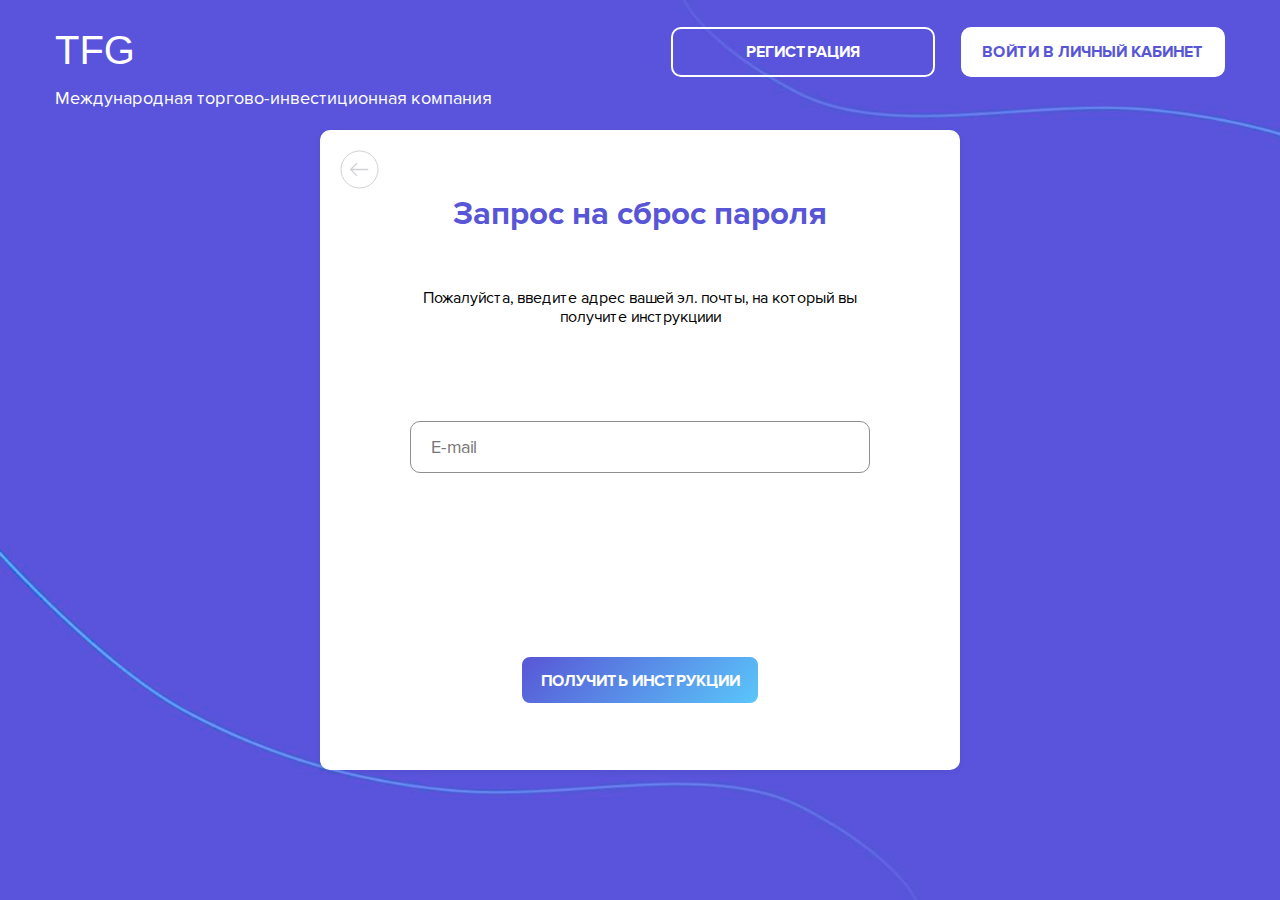
<file: sign-in-forgot.html>
<!DOCTYPE html><html lang="ru">  <head>    <meta charset="utf-8" />    <meta      name="viewport"      content="width=device-width, initial-scale=1, shrink-to-fit=no"    />    <link rel="stylesheet" href="css/sign.min.css" />    <title>Главная</title>  </head>  <body class="sign sign-forgot">    <div class="container">  <header class="header-sign">    <a href="index.html" class="header-sign__logo">TFG</a>    <div class="header-sign-group">      <a href="sign-up.html" class="header-sign__button">регистрация</a>      <a href="sign-in.html" class="header-sign__button"        >войти в личный кабинет</a      >    </div>    <span class="header-sign__name"      >Международная торгово-инвестиционная компания</span    >    <div class="header-burger">      <span></span>    </div>  </header>  <div class="sign-popup">    <div class="header-sign-group">      <a href="sign-up.html" class="header-sign__button">регистрация</a>      <a href="sign-in.html" class="header-sign__button"        >войти в личный кабинет</a      >    </div>  </div></div>    <main class="main-sign">      <a        onclick="javascript:history.back(); return false;"        class="sign-forgot__back"        ><svg          width="39"          height="39"          viewBox="0 0 39 39"          fill="none"          xmlns="http://www.w3.org/2000/svg"        >          <path            d="M16.0178 13.2355C16.1767 13.0449 16.4297 12.9605 16.6711 13.0175C16.9126 13.0745 17.1011 13.263 17.1581 13.5045C17.2151 13.746 17.1307 13.9989 16.9402 14.1578L12.2345 18.869H27.7885C28.1372 18.8875 28.4104 19.1756 28.4104 19.5248C28.4104 19.8739 28.1372 20.1621 27.7885 20.1806H12.2345L16.9475 24.8862C17.194 25.1443 17.194 25.5505 16.9475 25.8086C16.8254 25.9311 16.6594 26 16.4864 26C16.3133 26 16.1474 25.9311 16.0252 25.8086L10.1961 19.9795C10.0708 19.8588 9.99995 19.6923 9.99995 19.5183C9.99995 19.3443 10.0708 19.1778 10.1961 19.0572L16.0178 13.2355Z"            fill="#D1D1D6"          />          <circle cx="19.5" cy="19.5" r="18.5" stroke="#D1D1D6" />        </svg>      </a>      <h1 class="main-sign__title sign-forgot__title">        Запрос на сброс пароля      </h1>      <form action="#" class="main-sign-form sign-form">        <span class="sign-forgot__note"          >Пожалуйста, введите адрес вашей эл. почты, на который вы получите          инструкциии</span        >        <input          required          type="email"          placeholder="E-mail"          class="sign-form__input"        />        <input          type="submit"          value="ПОЛУЧИТЬ ИНСТРУКЦИИ"          class="sign-form__submit"        />      </form>    </main>    <script  src="https://code.jquery.com/jquery-3.5.1.slim.min.js"  integrity="sha256-4+XzXVhsDmqanXGHaHvgh1gMQKX40OUvDEBTu8JcmNs="  crossorigin="anonymous"></script><!-- Slick Slider<script type="text/javascript" src="//cdn.jsdelivr.net/npm/slick-carousel@1.8.1/slick/slick.min.js"></script> --><script src="js/script.min.js"></script>  </body></html>
</file>
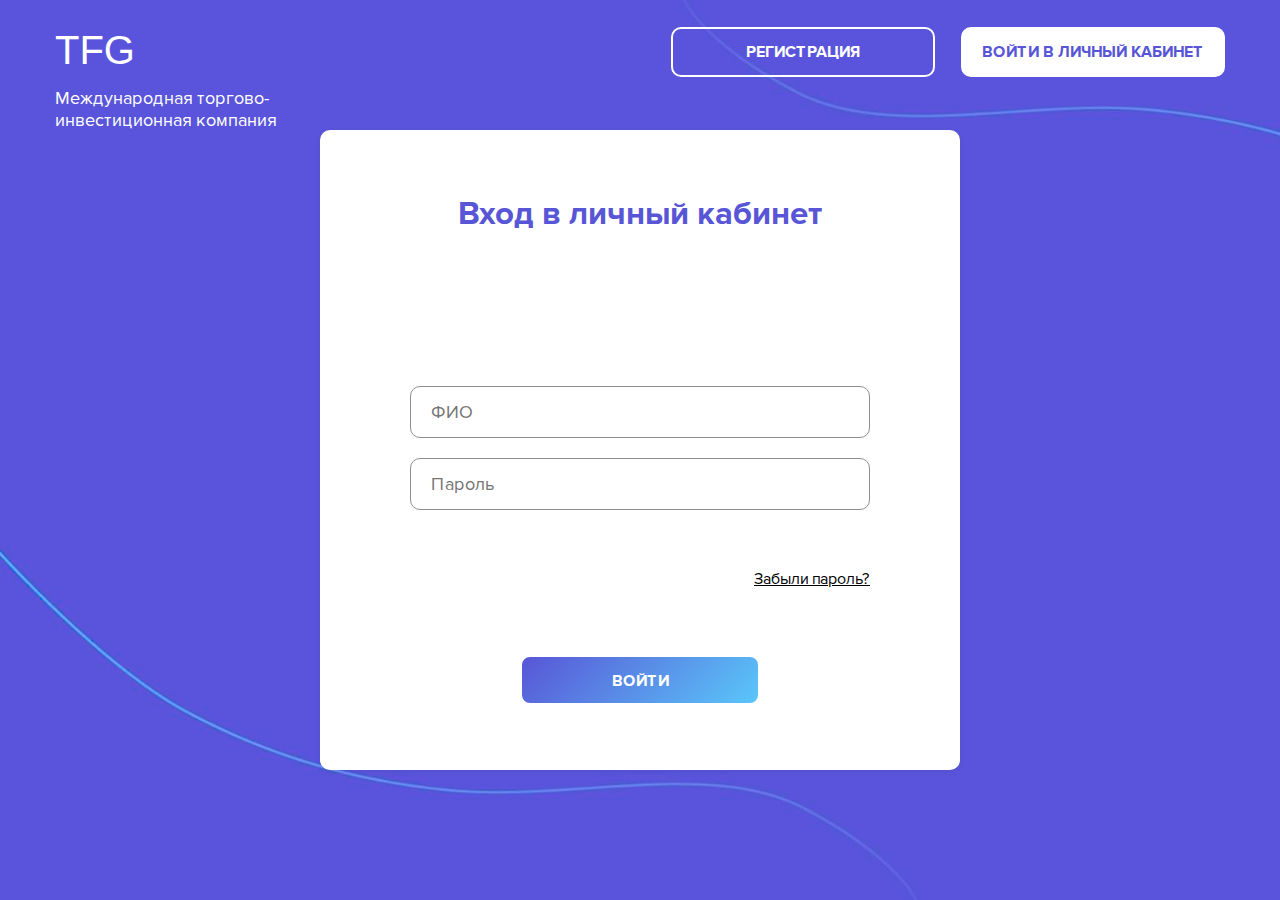
<file: sign-in.html>
<!DOCTYPE html><html lang="ru">  <head>    <meta charset="utf-8" />    <meta      name="viewport"      content="width=device-width, initial-scale=1, shrink-to-fit=no"    />    <link rel="stylesheet" href="css/sign.min.css" />    <title>Главная</title>  </head>  <body class="sign">    <div class="container">  <header class="header-sign">    <a href="index.html" class="header-sign__logo">TFG</a>    <div class="header-sign-group">      <a href="sign-up.html" class="header-sign__button">регистрация</a>      <a href="sign-in.html" class="header-sign__button"        >войти в личный кабинет</a      >    </div>    <span class="header-sign__name"      >Международная торгово-<br />инвестиционная компания</span    >    <div class="header-burger">      <span></span>    </div>  </header>  <div class="sign-popup">    <div class="header-sign-group">      <a href="sign-up.html" class="header-sign__button">регистрация</a>      <a href="sign-in.html" class="header-sign__button"        >войти в личный кабинет</a      >    </div>  </div></div>    <main class="main-sign">      <h1 class="main-sign__title sign-in__title">Вход в личный кабинет</h1>      <form action="#" class="main-sign-form sign-form">        <input          type="text"          required          placeholder="ФИО"          class="sign-form__input"        />        <input          type="password"          required          placeholder="Пароль"          class="sign-form__input"        />        <a href="sign-in-forgot.html" class="sign-form__forgot"          >Забыли пароль?</a        >        <input type="submit" value="Войти" class="sign-form__submit" />      </form>    </main>    <script  src="https://code.jquery.com/jquery-3.5.1.slim.min.js"  integrity="sha256-4+XzXVhsDmqanXGHaHvgh1gMQKX40OUvDEBTu8JcmNs="  crossorigin="anonymous"></script><!-- Slick Slider<script type="text/javascript" src="//cdn.jsdelivr.net/npm/slick-carousel@1.8.1/slick/slick.min.js"></script> --><script src="js/script.min.js"></script>  </body></html>
</file>
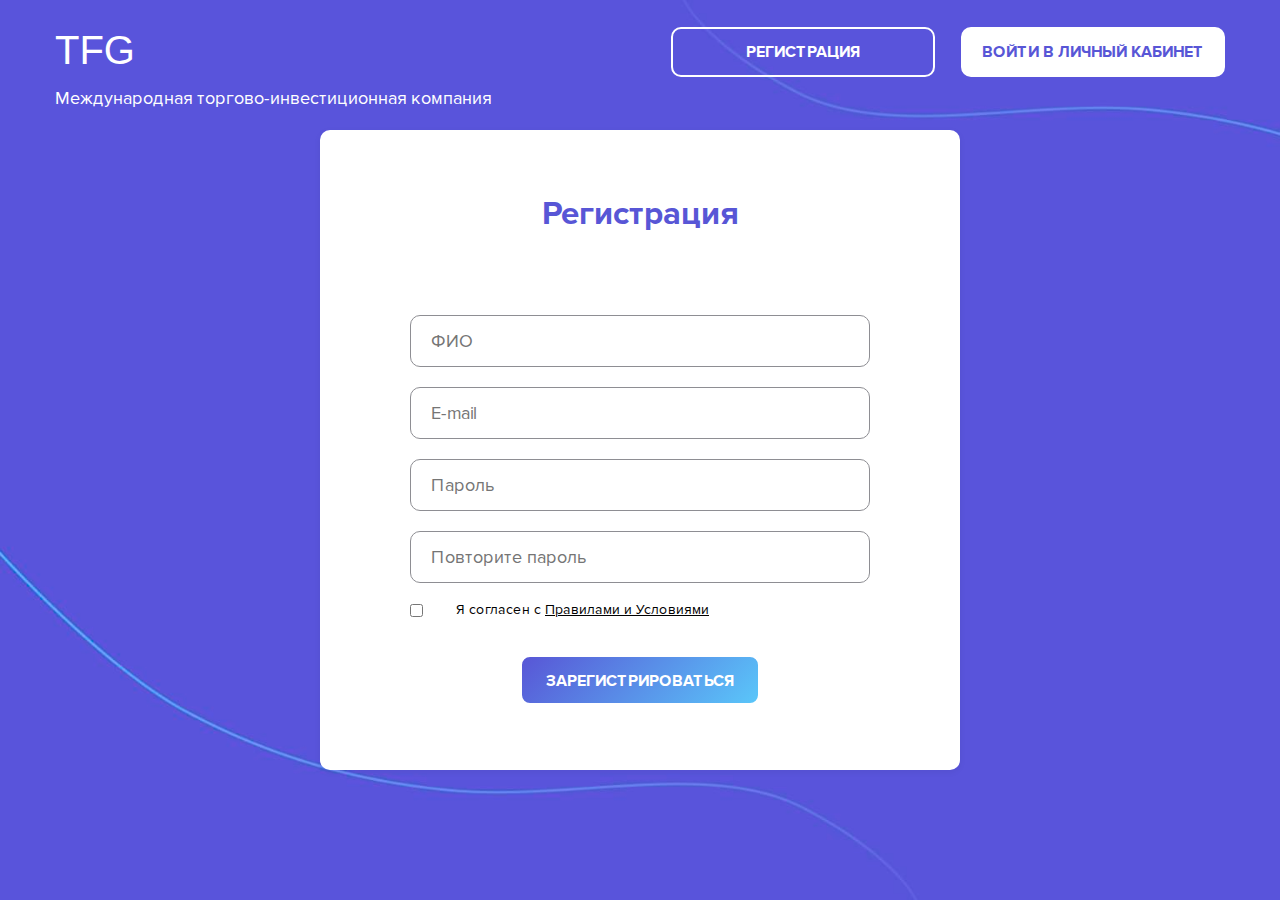
<file: sign-up.html>
<!DOCTYPE html><html lang="ru">  <head>    <meta charset="utf-8" />    <meta      name="viewport"      content="width=device-width, initial-scale=1, shrink-to-fit=no"    />    <link rel="stylesheet" href="css/sign.min.css" />    <title>Главная</title>  </head>  <body class="sign">    <div class="container">  <header class="header-sign">    <a href="index.html" class="header-sign__logo">TFG</a>    <div class="header-sign-group">      <a href="sign-up.html" class="header-sign__button">регистрация</a>      <a href="sign-in.html" class="header-sign__button"        >войти в личный кабинет</a      >    </div>    <span class="header-sign__name"      >Международная торгово-инвестиционная компания</span    >    <div class="header-burger">      <span></span>    </div>  </header>  <div class="sign-popup">    <div class="header-sign-group">      <a href="sign-up.html" class="header-sign__button">регистрация</a>      <a href="sign-in.html" class="header-sign__button"        >войти в личный кабинет</a      >    </div>  </div></div>    <main class="main-sign sign-up-menu">      <h1 class="main-sign__title sign-up__title">Регистрация</h1>      <form action="#" class="main-sign-form sign-form">        <input          required          type="text"          placeholder="ФИО"          class="sign-form__input"        />        <input          required          type="email"          placeholder="E-mail"          class="sign-form__input"        />        <input          required          type="password"          placeholder="Пароль"          class="sign-form__input"        />        <input          type="password"          placeholder="Повторите пароль"          class="sign-form__input"          required        />        <label for="agree-legacy" class="label-checkbox">          <input            type="checkbox"            name="agree-legacy"            id="agree-legacy"            class="sign-form__checkbox"            required          />          <span class="label-checkmark"></span>          <span class="sign-form__label-text"            >Я согласен с            <a href="#" class="sign-form__label-agree">Правилами и Условиями</a>          </span>        </label>        <input          type="submit"          value="ЗАРЕГИСТРИРОВАТЬСЯ"          class="sign-form__submit"        />      </form>    </main>    <script  src="https://code.jquery.com/jquery-3.5.1.slim.min.js"  integrity="sha256-4+XzXVhsDmqanXGHaHvgh1gMQKX40OUvDEBTu8JcmNs="  crossorigin="anonymous"></script><!-- Slick Slider<script type="text/javascript" src="//cdn.jsdelivr.net/npm/slick-carousel@1.8.1/slick/slick.min.js"></script> --><script src="js/script.min.js"></script>  </body></html>
</file>
<file: css/style.min.css>
@charset "UTF-8";img{max-width:100%;-webkit-user-select:none;-moz-user-select:none;-ms-user-select:none;user-select:none;vertical-align:top}*{margin:0;padding:0;border:0}*,::after,::before{-webkit-box-sizing:border-box;box-sizing:border-box}:active,:focus{outline:0}aside,footer,header,nav{display:block}@font-face{font-family:"Proxima Nova";src:url(../fonts/ProximaNova/ProximaNovaRegular/ProximaNovaRegular.eot);src:url(../fonts/ProximaNova/ProximaNovaRegular/ProximaNovaRegular.eot?#iefix) format("embedded-opentype"),url(../fonts/ProximaNova/ProximaNovaRegular/ProximaNovaRegular.ttf) format("truetype"),url(../fonts/ProximaNova/ProximaNovaRegular/ProximaNovaRegular.woff) format("woff");font-weight:400}@font-face{font-family:"Proxima Nova";src:url(../fonts/ProximaNova/ProximaNovaBold/ProximaNovaBold.eot);src:url(../fonts/ProximaNova/ProximaNovaBold/ProximaNovaBold.eot?#iefix) format("embedded-opentype"),url(../fonts/ProximaNova/ProximaNovaBold/ProximaNovaBold.ttf) format("truetype"),url(../fonts/ProximaNova/ProximaNovaBold/ProximaNovaBold.woff) format("woff");font-weight:700}body,html{scroll-behavior:smooth;font-family:"Proxima Nova",Helvetica,sans-serif;height:100%;width:100%;font-size:100%;font-size:14px;line-height:1}button,input,textarea{font-family:inherit}input::-ms-clear{display:none}button{cursor:pointer}button:-moz-focus-inner{padding:0;bottom:0}a{display:inline-block}a,a:hover,a:visited{text-decoration:none}ul li{list-style:none}h1,h2,h3,h4,h5,h6{font-family:inherit;font-weight:400}input[type=submit]{appearance:none;-webkit-appearance:none;-moz-appearance:none}.button,.button-gradient,.button-outline,.money-cards__link,.money__link,.withdraw-form__submit{height:50px;border-radius:10px;border:2px solid #fff;display:-webkit-box;display:-ms-flexbox;display:flex;-webkit-box-pack:center;-ms-flex-pack:center;justify-content:center;-webkit-box-align:center;-ms-flex-align:center;align-items:center;color:#5856d6;font-size:16px;line-height:19px;background-color:#fff;-webkit-transition:.15s all linear;-o-transition:.15s all linear;transition:.15s all linear;cursor:pointer}.button-gradient:hover,.button-outline:hover,.button:hover,.money-cards__link:hover,.money__link:hover,.withdraw-form__submit:hover{background-color:rgba(255,255,255,.85);color:rgba(88,86,214,.85);-webkit-transition:.15s all linear;-o-transition:.15s all linear;transition:.15s all linear}.button-outline{color:#fff;background-color:transparent}.button-gradient,.money__link{background:-o-linear-gradient(315.28deg,#5856d6 0,#5ac8fa 101.5%);background:linear-gradient(134.72deg,#5856d6 0,#5ac8fa 101.5%);padding:15px 0;text-transform:uppercase;font-weight:700;color:#fff}.button-gradient:hover,.money__link:hover{color:#fff}.input,.withdraw-form__input{-webkit-appearance:none;-moz-appearance:none;appearance:none;border:1px solid #8e8e93;border-radius:10px;padding:14px 20px;font-size:18px;line-height:22px}.checkbox{-webkit-appearance:none;-moz-appearance:none;appearance:none;position:absolute;z-index:-1;opacity:0;display:block;width:0;height:0}.checkbox:checked+.label-checkbox svg>g rect{fill:#fff;stroke:#d1d1d6}.checkbox:checked+.label-checkbox svg path{display:none}.label-checkbox{display:-webkit-box;display:-ms-flexbox;display:flex;-webkit-box-align:center;-ms-flex-align:center;align-items:center;cursor:pointer}.header-burger{display:none;position:relative}.header-burger span,.header-burger::after,.header-burger::before{content:'';height:2px;width:100%;background-color:#fff;position:absolute;left:0;-webkit-transition:all .3s ease 0s;-o-transition:all .3s ease 0s;transition:all .3s ease 0s}.header-burger::before{top:0}.header-burger::after{bottom:0}.header-burger span{top:6px}svg g text{font-family:"Proxima Nova";font-weight:400}.header-burger span,.header-burger::after,.header-burger::before{background-color:#000}::-webkit-scrollbar-button{background-image:url("");background-repeat:no-repeat;width:5px;height:0}::-webkit-scrollbar-track{background-color:transparent}::-webkit-scrollbar-thumb{border-radius:0;background-color:gray}::-webkit-scrollbar-thumb:hover{background-color:#000}::-webkit-resizer{background-image:url("");background-repeat:no-repeat;width:5px;height:0}::-webkit-scrollbar{width:5px}.container{max-width:1170px;margin:0 auto}.container-pa{max-width:100%;margin-left:190px;margin-right:30px}.account{background-color:#f2f2f2}.account-popup{display:none}.header-account{padding:42px 0;border-bottom:2px solid rgba(151,151,151,.2);display:-webkit-box;display:-ms-flexbox;display:flex;-webkit-box-pack:justify;-ms-flex-pack:justify;justify-content:space-between}.header-account-mobile{display:none}.header-account-crumbs{opacity:0;pointer-events:none;-webkit-box-align:center;-ms-flex-align:center;align-items:center;cursor:pointer;display:-webkit-box;display:-ms-flexbox;display:flex}.header-account-crumbs.active{opacity:1;pointer-events:all}.header-account-crumbs__text{margin-left:10.5px;font-weight:700;font-size:18px;line-height:22px;color:#000}.header-account-group{display:-webkit-box;display:-ms-flexbox;display:flex;-webkit-box-orient:vertical;-webkit-box-direction:normal;-ms-flex-direction:column;flex-direction:column;margin-top:30px;margin-left:40px}.header-account-group li:not(:last-child){margin-bottom:35px}.header-account-group li a{display:-webkit-box;display:-ms-flexbox;display:flex;-webkit-box-align:center;-ms-flex-align:center;align-items:center;font-weight:700;font-size:18px;line-height:22px;color:#5856d6}.header-account-group li a:visited{color:#5856d6}.header-account-group li a svg{margin-right:15px;width:32px}.header-account__exit{font-weight:700;font-size:16px;line-height:19px;-webkit-text-decoration-line:underline;text-decoration-line:underline;color:#5856d6;text-transform:uppercase}.nav-account{position:fixed;left:0;top:0;width:160px;max-width:160px;-webkit-box-sizing:border-box;box-sizing:border-box;padding:40px 30px;height:100%;background:#fff;-webkit-box-shadow:0 3px 26px rgba(229,229,234,.38);box-shadow:0 3px 26px rgba(229,229,234,.38);text-align:center}.nav-account__logo{font-family:Helvetica;font-weight:700;font-size:40px;line-height:55px;color:#5856d6}.list-account{margin-top:71px}.list-account__item:not(:last-child){margin-bottom:40px}.list-account__item .list-account__link-text{margin-top:8px;font-weight:400;font-size:18px;line-height:22px;color:#d1d1d6}.list-account__item .list-account__link-icon path{fill:#d1d1d6}.list-account__item:hover path{fill:url(#paint0_linear)}.list-account__item:hover span{color:#5856d6;font-weight:700}.list-account__item.active .list-account__link-text{margin-top:8px;font-weight:700;font-size:18px;line-height:22px;color:#5856d6}.list-account__item.active .list-account__link-icon path{fill:url(#paint0_linear)}.list-account__link{display:-webkit-box;display:-ms-flexbox;display:flex;-webkit-box-align:center;-ms-flex-align:center;align-items:center;-webkit-box-orient:vertical;-webkit-box-direction:normal;-ms-flex-direction:column;flex-direction:column}.footer-account{background-color:#5856d6;bottom:0;position:relative;width:100%;padding:30px 50px}.footer-account.active{display:none}.footer-account .container{display:-webkit-box;display:-ms-flexbox;display:flex}.footer-account .container *{color:#fff}.footer-account-block{display:-webkit-box;display:-ms-flexbox;display:flex;-ms-flex-preferred-size:30%;flex-basis:30%}.footer-account-list{display:-webkit-box;display:-ms-flexbox;display:flex;-webkit-box-pack:justify;-ms-flex-pack:justify;justify-content:space-between}.footer-account-list__link{font-size:18px;line-height:22px;display:-webkit-box;display:-ms-flexbox;display:flex;-webkit-box-align:center;-ms-flex-align:center;align-items:center}.footer-account-list__link svg{margin-right:17px}.footer-account-list__link_numbers{font-weight:700;font-size:24px;line-height:29px}.footer-account-contacts{-webkit-box-orient:vertical;-webkit-box-direction:normal;-ms-flex-direction:column;flex-direction:column;-ms-flex-preferred-size:70%;flex-basis:70%}.footer-account-copyright{margin-top:36px;text-align:center;font-size:16px;line-height:19px;color:#fff}.footer-account-copyright a{-webkit-text-decoration-line:underline;text-decoration-line:underline}.footer-account__logo{font-family:Helvetica;font-weight:700;font-size:40px;line-height:55px}.footer-account__name{margin-left:14px;font-size:18px;line-height:22px}.main-account{margin-left:190px;padding-top:50px;padding-left:20px;padding-right:50px;padding-bottom:30px;max-width:100%;min-height:calc(100% - 252px)}.main-account.active{display:none}.money-wrapper{display:-webkit-box;display:-ms-flexbox;display:flex;-webkit-box-align:center;-ms-flex-align:center;align-items:center;margin-bottom:30px}.money-cards{-webkit-box-shadow:0 2px 7px rgba(0,0,0,.06);box-shadow:0 2px 7px rgba(0,0,0,.06);border-radius:10px;padding:20px;background:#fff;-ms-flex-preferred-size:calc(100% / 3);flex-basis:calc(100% / 3);display:-webkit-box;display:-ms-flexbox;display:flex;height:234px;-webkit-box-orient:vertical;-webkit-box-direction:normal;-ms-flex-direction:column;flex-direction:column;-webkit-box-align:center;-ms-flex-align:center;align-items:center;margin-right:30px;position:relative}.money-cards .money__link{display:none}.money-cards.profit .money-cards__numbers{margin-bottom:50px;color:#5856d6}.money-cards__title{font-size:18px;line-height:22px;margin-bottom:20px;-ms-flex-item-align:start;align-self:flex-start}.money-cards__numbers{font-weight:700;font-size:36px;line-height:44px;color:#000;margin-bottom:30px;-ms-flex-item-align:start;align-self:flex-start}.money-cards__link{border:2px solid #4f65d3;-webkit-box-sizing:border-box;box-sizing:border-box;border-radius:10px;font-weight:700;font-size:16px;line-height:19px;color:#5856d6;text-transform:uppercase;padding:0 25px;position:absolute;bottom:20px}.money-cards__link:hover{color:#5856d6;background-color:rgba(88,86,214,.15)}.money-cards__progress{position:relative;width:100%}.money-cards__progress::-webkit-progress-bar{background-color:#efeff4;border-radius:7.5px}.money-cards__progress::-webkit-progress-value{background-color:#5856d6;border-radius:7.5px}.money-cards__progress::after{content:attr(value) " мес";top:25px;right:0;position:absolute;font-size:16px;line-height:19px}.money-graph{max-width:100%}.money-graph svg{-webkit-box-shadow:0 2px 7px rgba(0,0,0,.06);box-shadow:0 2px 7px rgba(0,0,0,.06);border-radius:10px}.money__link{padding:0 27px;border:none}.docs-wrapper{padding:20px;background:#fff;-webkit-box-shadow:0 2px 7px rgba(0,0,0,.06);box-shadow:0 2px 7px rgba(0,0,0,.06);border-radius:10px;overflow-x:auto}.docs-wrapper__title{font-size:18px;line-height:22px;margin-bottom:40px}.docs-list{display:grid;grid-template-columns:repeat(2,290px);grid-template-rows:repeat(6,1fr);grid-row-gap:28px;grid-column-gap:105px;grid-auto-flow:column;padding:0 10px}.docs-list__link{text-decoration:underline;color:#007aff;position:relative;display:-webkit-box;display:-ms-flexbox;display:flex;-webkit-box-align:center;-ms-flex-align:center;align-items:center;padding-left:30px;font-size:18px;line-height:22px}.docs-list__link::before{content:"";position:absolute;top:0;left:0;width:20px;height:25px;background-image:url(../img/doc.svg);background-size:contain;background-repeat:no-repeat}.balance-wrapper{padding:20px;background:#fff;-webkit-box-shadow:0 2px 7px rgba(0,0,0,.06);box-shadow:0 2px 7px rgba(0,0,0,.06);border-radius:10px}.balance-wrapper__title{font-size:18px;line-height:22px;color:#000;margin-bottom:40px}.balance-inner{display:-webkit-box;display:-ms-flexbox;display:flex;-webkit-box-pack:justify;-ms-flex-pack:justify;justify-content:space-between}.balance-inner__download{display:-webkit-box;display:-ms-flexbox;display:flex;font-size:18px;line-height:22px;text-decoration:underline;color:#007aff}.balance-inner__download svg{margin-right:10px}.balance-grid{display:grid;grid-template-rows:repeat(7,20px);grid-template-columns:172px 1fr;grid-column-gap:14px;grid-row-gap:15px;padding-bottom:20px}.balance-grid__title{font-size:18px;line-height:27px;color:#d1d1d6}.balance-grid__name{font-size:18px;line-height:27px}.withdraw-wrapper{padding:20px;background:#fff;-webkit-box-shadow:0 2px 7px rgba(0,0,0,.06);box-shadow:0 2px 7px rgba(0,0,0,.06);border-radius:10px}.withdraw-wrapper__title{margin-bottom:40px;font-size:18px;line-height:22px;color:#000}.withdraw-form{display:-webkit-box;display:-ms-flexbox;display:flex;-webkit-box-orient:vertical;-webkit-box-direction:normal;-ms-flex-direction:column;flex-direction:column;-webkit-box-align:center;-ms-flex-align:center;align-items:center;width:-webkit-fit-content;width:-moz-fit-content;width:fit-content}.withdraw-form__username{font-weight:700;font-size:18px;line-height:22px;color:#000;margin-bottom:20px;-ms-flex-item-align:start;align-self:flex-start}.withdraw-form__input{width:460px;margin-bottom:26px}.withdraw-form__submit{border-color:#4f65d3;font-weight:700;color:#5856d6;padding:0 25px}@media (min-width:993px){.money__link{-ms-flex-preferred-size:calc(100% / 3);flex-basis:calc(100% / 3);max-width:213px;margin-left:50px}}@media (min-width:1540px){.container{max-width:1440px}}@media (max-width:1182px){.container{max-width:970px}}@media (max-width:992px){.container{max-width:750px}.footer-account .container{-webkit-box-orient:vertical;-webkit-box-direction:normal;-ms-flex-direction:column;flex-direction:column}.money-wrapper{margin-bottom:16px;-ms-flex-wrap:wrap;flex-wrap:wrap}.money-cards{margin:0;max-width:100%;-ms-flex-preferred-size:100%;flex-basis:100%}.money-cards:first-child{height:283px;margin-bottom:16px}.money-cards__link{width:213px;padding:0}.money__link{margin-top:16px}}@media (max-width:768px){.header-burger{display:block;width:30px;height:20px}.header-burger.active span{-webkit-transform:scale(0);-ms-transform:scale(0);transform:scale(0)}.header-burger.active::before{-webkit-transform:rotate(45deg);-ms-transform:rotate(45deg);transform:rotate(45deg);top:9px}.header-burger.active::after{-webkit-transform:rotate(-45deg);-ms-transform:rotate(-45deg);transform:rotate(-45deg);top:9px}.header-burger span{top:9px}.container{max-width:none;padding:0 10px}.container-pa{max-width:none;margin:0 auto;background-color:#fff}.account-popup.active{height:calc(100vh - 74px);display:block}.header-account{-webkit-box-shadow:0 3px 26px rgba(229,229,234,.38);box-shadow:0 3px 26px rgba(229,229,234,.38);padding:64px 16px 20px 16px;border:none}.header-account-mobile{display:-webkit-box;display:-ms-flexbox;display:flex;color:#5856d6}.header-account-mobile__title{margin-right:10px;font-weight:700;font-size:21px;line-height:29px}.header-account-mobile__text{font-size:12px;line-height:12px}.header-account-crumbs{display:none}.header-account__exit{display:none}.header-account__exit.active{display:block;position:absolute;bottom:81px;left:50%;-webkit-transform:translateX(-50%);-ms-transform:translateX(-50%);transform:translateX(-50%)}.nav-account{display:none}.footer-account .container{-webkit-box-align:center;-ms-flex-align:center;align-items:center}.footer-account-block{-webkit-box-orient:vertical;-webkit-box-direction:normal;-ms-flex-direction:column;flex-direction:column;-webkit-box-align:center;-ms-flex-align:center;align-items:center}.footer-account-copyright{display:-webkit-box;display:-ms-flexbox;display:flex;-webkit-box-orient:vertical;-webkit-box-direction:normal;-ms-flex-direction:column;flex-direction:column}.footer-account-copyright a{-webkit-box-ordinal-group:0;-ms-flex-order:-1;order:-1;margin-bottom:10px}.footer-account-copyright span{-webkit-box-ordinal-group:2;-ms-flex-order:1;order:1}.footer-account__logo{margin-bottom:18px}.footer-account__name{display:none}.main-account{margin:0;padding-left:16px;padding-right:16px}.money-cards .money__link{display:-webkit-box;display:-ms-flexbox;display:flex;margin:0;width:213px}.money__link{display:none}.withdraw-form{width:auto}}@media (max-width:576px){.header-burger{position:absolute;top:64px;right:16px}.footer-account-list{-webkit-box-orient:vertical;-webkit-box-direction:normal;-ms-flex-direction:column;flex-direction:column;-webkit-box-align:center;-ms-flex-align:center;align-items:center;margin-bottom:60px}.footer-account-list__link{-webkit-box-orient:vertical;-webkit-box-direction:normal;-ms-flex-direction:column;flex-direction:column;margin-bottom:20px;text-align:center}.footer-account-list__link svg{margin-bottom:10px;margin-right:0}.footer-account-list__link{font-size:16px;line-height:19px}.footer-account-list__link_numbers{font-size:21px;line-height:26px}.balance-inner{-webkit-box-orient:vertical;-webkit-box-direction:normal;-ms-flex-direction:column;flex-direction:column;-webkit-box-pack:start;-ms-flex-pack:start;justify-content:flex-start}.balance-inner__download{-webkit-box-pack:center;-ms-flex-pack:center;justify-content:center}.balance-grid{grid-template-columns:1fr}.balance-grid__name,.balance-grid__title{font-size:14px;line-height:27px}.withdraw-wrapper__title{font-size:16px;line-height:19px}.withdraw-form__input{width:100%}}
</file>
<file: css/sign.min.css>
input[type=submit]{appearance:none;-webkit-appearance:none;-moz-appearance:none}.button,.button-gradient,.button-outline,.header-sign__button:first-child,.header-sign__button:last-child,.sign-form__submit{height:50px;border-radius:10px;border:2px solid #fff;display:-webkit-box;display:-ms-flexbox;display:flex;-webkit-box-pack:center;-ms-flex-pack:center;justify-content:center;-webkit-box-align:center;-ms-flex-align:center;align-items:center;color:#5856d6;font-size:16px;line-height:19px;background-color:#fff;-webkit-transition:.15s all linear;-o-transition:.15s all linear;transition:.15s all linear;cursor:pointer}.button-gradient:hover,.button-outline:hover,.button:hover,.header-sign__button:hover:first-child,.header-sign__button:hover:last-child,.sign-form__submit:hover{background-color:rgba(255,255,255,.85);color:rgba(88,86,214,.85);-webkit-transition:.15s all linear;-o-transition:.15s all linear;transition:.15s all linear}.button-outline,.header-sign__button:first-child{color:#fff;background-color:transparent}.button-gradient,.sign-form__submit{background:-o-linear-gradient(315.28deg,#5856d6 0,#5ac8fa 101.5%);background:linear-gradient(134.72deg,#5856d6 0,#5ac8fa 101.5%);padding:15px 0;text-transform:uppercase;font-weight:700;color:#fff}.button-gradient:hover,.sign-form__submit:hover{color:#fff}.input,.sign-form__input{-webkit-appearance:none;-moz-appearance:none;appearance:none;border:1px solid #8e8e93;border-radius:10px;padding:14px 20px;font-size:18px;line-height:22px}.checkbox{-webkit-appearance:none;-moz-appearance:none;appearance:none;position:absolute;z-index:-1;opacity:0;display:block;width:0;height:0}.checkbox:checked+.label-checkbox svg>g rect{fill:#fff;stroke:#d1d1d6}.checkbox:checked+.label-checkbox svg path{display:none}.label-checkbox{display:-webkit-box;display:-ms-flexbox;display:flex;-webkit-box-align:center;-ms-flex-align:center;align-items:center;cursor:pointer}.header-burger{display:none;position:relative}.header-burger span,.header-burger::after,.header-burger::before{content:'';height:2px;width:100%;background-color:#fff;position:absolute;left:0;-webkit-transition:all .3s ease 0s;-o-transition:all .3s ease 0s;transition:all .3s ease 0s}.header-burger::before{top:0}.header-burger::after{bottom:0}.header-burger span{top:6px}img{max-width:100%;-webkit-user-select:none;-moz-user-select:none;-ms-user-select:none;user-select:none;vertical-align:top}*{margin:0;padding:0;border:0}*,::after,::before{-webkit-box-sizing:border-box;box-sizing:border-box}:active,:focus{outline:0}aside,footer,header,nav{display:block}@font-face{font-family:"Proxima Nova";src:url(../fonts/ProximaNova/ProximaNovaRegular/ProximaNovaRegular.eot);src:url(../fonts/ProximaNova/ProximaNovaRegular/ProximaNovaRegular.eot?#iefix) format("embedded-opentype"),url(../fonts/ProximaNova/ProximaNovaRegular/ProximaNovaRegular.ttf) format("truetype"),url(../fonts/ProximaNova/ProximaNovaRegular/ProximaNovaRegular.woff) format("woff");font-weight:400}@font-face{font-family:"Proxima Nova";src:url(../fonts/ProximaNova/ProximaNovaBold/ProximaNovaBold.eot);src:url(../fonts/ProximaNova/ProximaNovaBold/ProximaNovaBold.eot?#iefix) format("embedded-opentype"),url(../fonts/ProximaNova/ProximaNovaBold/ProximaNovaBold.ttf) format("truetype"),url(../fonts/ProximaNova/ProximaNovaBold/ProximaNovaBold.woff) format("woff");font-weight:700}body,html{scroll-behavior:smooth;font-family:"Proxima Nova",Helvetica,sans-serif;height:100%;width:100%;font-size:100%;font-size:14px;line-height:1}button,input,textarea{font-family:inherit}input::-ms-clear{display:none}button{cursor:pointer}button:-moz-focus-inner{padding:0;bottom:0}a{display:inline-block}a,a:hover,a:visited{text-decoration:none}ul li{list-style:none}h1,h2,h3,h4,h5,h6{font-family:inherit;font-weight:400}.sign{background-image:url(../img/sign-background.jpg);background-color:#5856d6;background-repeat:no-repeat;background-size:cover;background-position:left bottom;position:relative}.sign-popup{display:none}.sign-popup.active{position:absolute;top:100px;padding-bottom:100px;left:0;width:100%;height:100%}.sign-popup.active .header-sign-group{display:-webkit-box;display:-ms-flexbox;display:flex;-webkit-box-pack:center;-ms-flex-pack:center;justify-content:center;-webkit-box-align:center;-ms-flex-align:center;align-items:center;height:100%}.sign-forgot__back{position:absolute;top:20px;left:20px}.sign-forgot__title{margin-bottom:55px}.sign-forgot__note{font-size:16px;line-height:19px;text-align:center;margin-bottom:94px}.sign-in__title{margin-bottom:152px}.sign-up__title{margin-bottom:81px}.header-sign{padding-top:27px;display:-webkit-box;display:-ms-flexbox;display:flex;-webkit-box-pack:justify;-ms-flex-pack:justify;justify-content:space-between;-ms-flex-wrap:wrap;flex-wrap:wrap}.header-sign-group{display:-webkit-box;display:-ms-flexbox;display:flex;text-transform:uppercase;font-weight:700}.header-sign__logo{font-size:40px;line-height:47px;text-align:center;color:#fff;font-family:Helvetica}.header-sign__button{padding:15px;min-width:264px;text-align:center}.header-sign__button:first-child{width:244px;margin-right:26px}.header-sign__name{font-size:18px;line-height:22px;color:#fff;margin-top:10px;-ms-flex-preferred-size:100%;flex-basis:100%}.main-sign{position:absolute;top:50%;left:50%;-webkit-transform:translate(-50%,-50%);-ms-transform:translate(-50%,-50%);transform:translate(-50%,-50%);background:#fff;-webkit-box-shadow:0 2px 7px rgba(0,0,0,.06);box-shadow:0 2px 7px rgba(0,0,0,.06);border-radius:10px;padding:65px 90px;width:640px;height:640px;display:-webkit-box;display:-ms-flexbox;display:flex;-webkit-box-pack:center;-ms-flex-pack:center;justify-content:center;-webkit-box-orient:vertical;-webkit-box-direction:normal;-ms-flex-direction:column;flex-direction:column}.main-sign.active{display:none}.main-sign__title{font-size:33px;line-height:39px;font-weight:700;color:#5856d6;text-align:center}.main-sign-form{display:-webkit-box;display:-ms-flexbox;display:flex;-webkit-box-orient:vertical;-webkit-box-direction:normal;-ms-flex-direction:column;flex-direction:column;height:-webkit-fill-available;position:relative}.sign-form__input:not(:last-child){margin-bottom:20px}.sign-form__forgot{margin:40px 0;-ms-flex-item-align:end;align-self:flex-end;font-size:16px;line-height:19px;-webkit-text-decoration-line:underline;text-decoration-line:underline;color:#000}.sign-form__submit{margin-top:40px;-ms-flex-item-align:center;align-self:center;width:240px;position:absolute;bottom:0}.sign-form__label{cursor:pointer;-webkit-user-select:none;-moz-user-select:none;-ms-user-select:none;user-select:none;font-size:16px;line-height:19px}.sign-form__label-agree{text-decoration:underline;color:#000}.sign-form__label-text{margin-left:33px}.container{max-width:1170px;margin:0 auto}@media (min-width:1540px){.container{max-width:1440px}}@media (max-width:1182px){.container{max-width:970px}}@media (max-width:992px){.container{max-width:750px}}@media (max-width:768px){.header-burger{display:block;width:30px;height:20px}.header-burger.active span{-webkit-transform:scale(0);-ms-transform:scale(0);transform:scale(0)}.header-burger.active::before{-webkit-transform:rotate(45deg);-ms-transform:rotate(45deg);transform:rotate(45deg);top:9px}.header-burger.active::after{-webkit-transform:rotate(-45deg);-ms-transform:rotate(-45deg);transform:rotate(-45deg);top:9px}.header-burger span{top:9px}.sign-popup{display:block}.header-sign{-ms-flex-wrap:nowrap;flex-wrap:nowrap;-webkit-box-align:center;-ms-flex-align:center;align-items:center}.header-sign-group{display:none}.header-sign__name{margin-left:13px;margin-top:0;font-size:12px;line-height:12px}.main-sign{margin:0 16px;width:auto;height:auto;position:relative;top:0;left:0;-webkit-transform:none;-ms-transform:none;transform:none;margin-top:50px;padding:20px}.main-sign__title{margin-bottom:41px}.sign-form__forgot{margin:10px 0 28px}.sign-form__submit{position:relative}.container{max-width:none;padding:0 10px}}@media (max-width:576px){.header-burger{position:absolute;top:64px;right:16px}.sign{background-image:url(../img/sign-background_m.jpg)}.sign-popup.active .header-sign-group{-webkit-box-orient:vertical;-webkit-box-direction:normal;-ms-flex-direction:column;flex-direction:column;margin:0 50px}.sign-popup.active .header-sign-group>*{width:100%}.sign-popup.active .header-sign-group>:first-child{margin-right:0;margin-bottom:20px}.sign-forgot__back{top:10px;left:5px}.sign-forgot__note{margin-bottom:46px}.sign-up-menu{height:483px!important}.header-sign{-webkit-box-pack:start;-ms-flex-pack:start;justify-content:flex-start;-ms-flex-wrap:wrap;flex-wrap:wrap;padding-top:64px}.header-sign__logo{font-size:21px;line-height:25px}.header-sign__name{-ms-flex-preferred-size:auto;flex-basis:auto;margin-top:0;margin-right:35px}.main-sign{height:355px}.main-sign__title{font-size:16px;line-height:19px}.sign-form__input:not(:last-child){margin-bottom:10px}.sign-form__submit{position:absolute}}.webp .sign{background-image:url(../img/sign-background.webp)}@media (max-width:576px){.webp .sign{background-image:url(../img/sign-background_m.webp)}}
</file>
